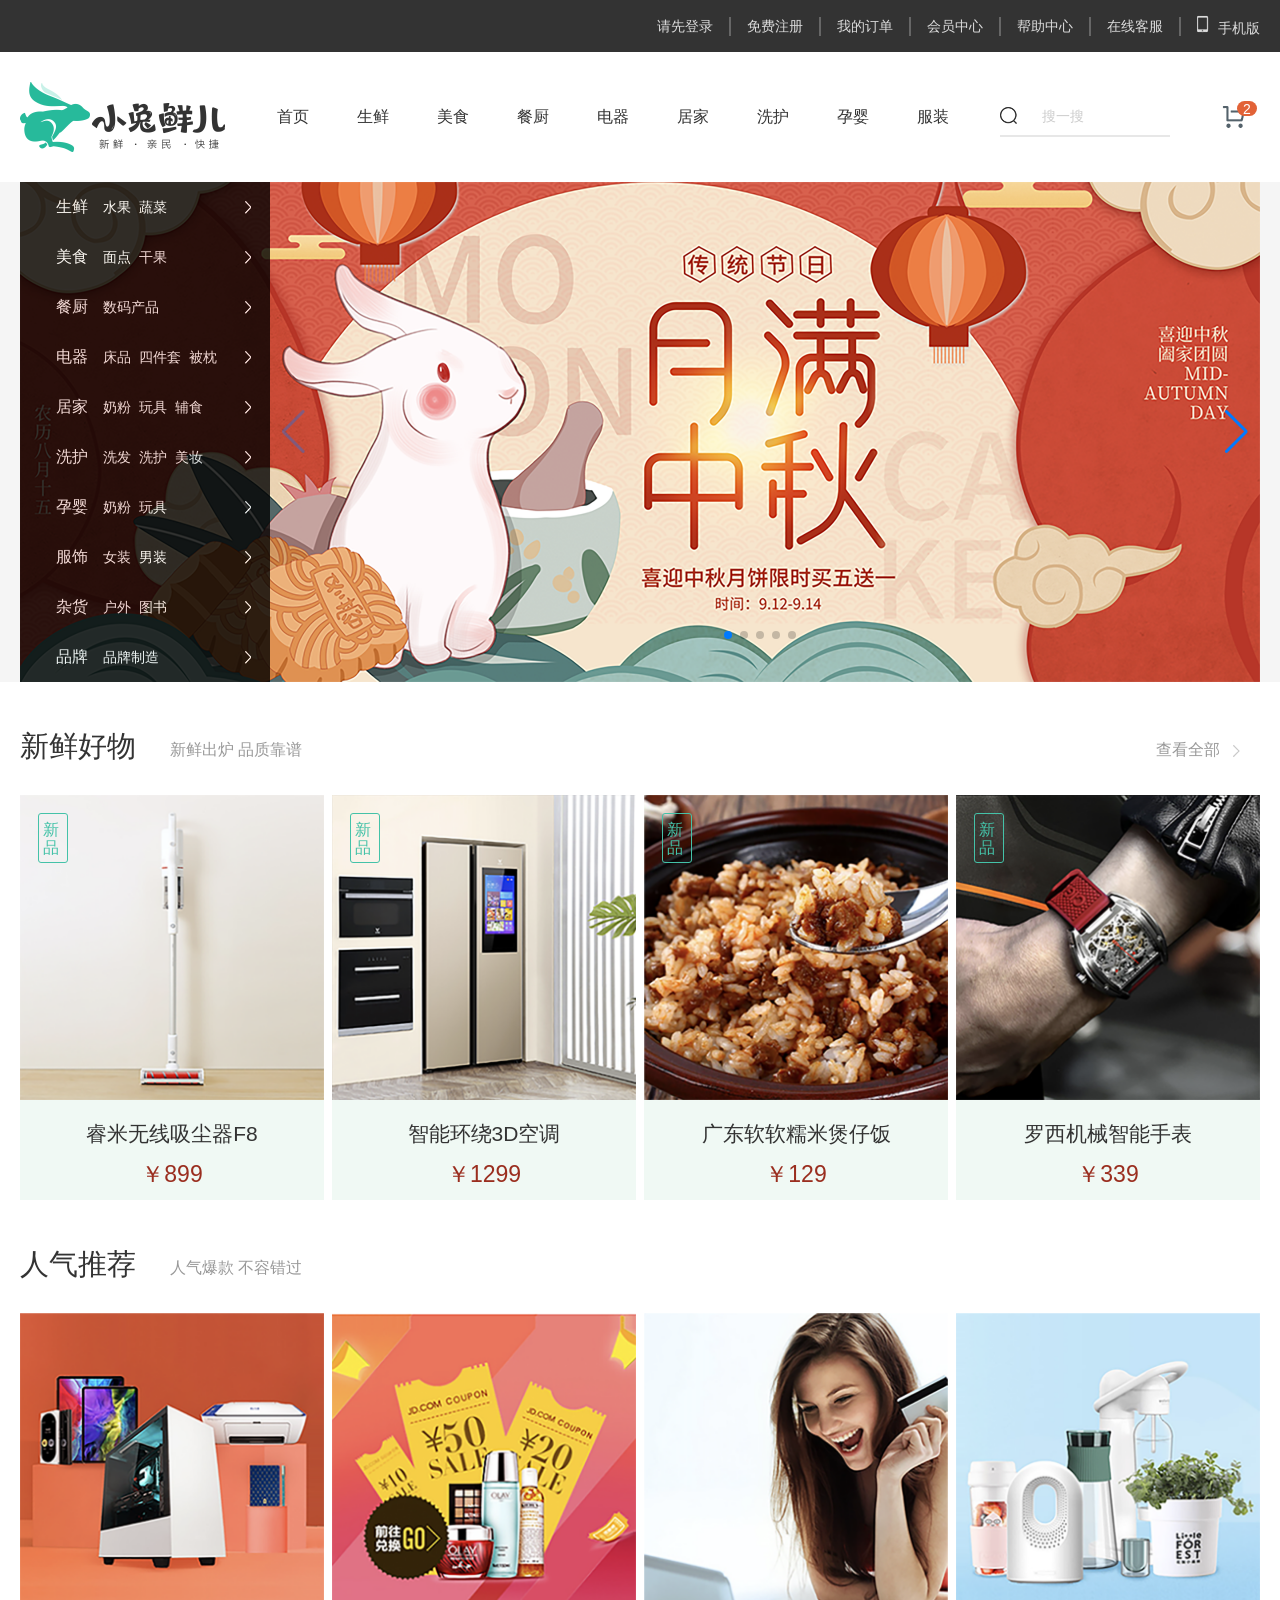
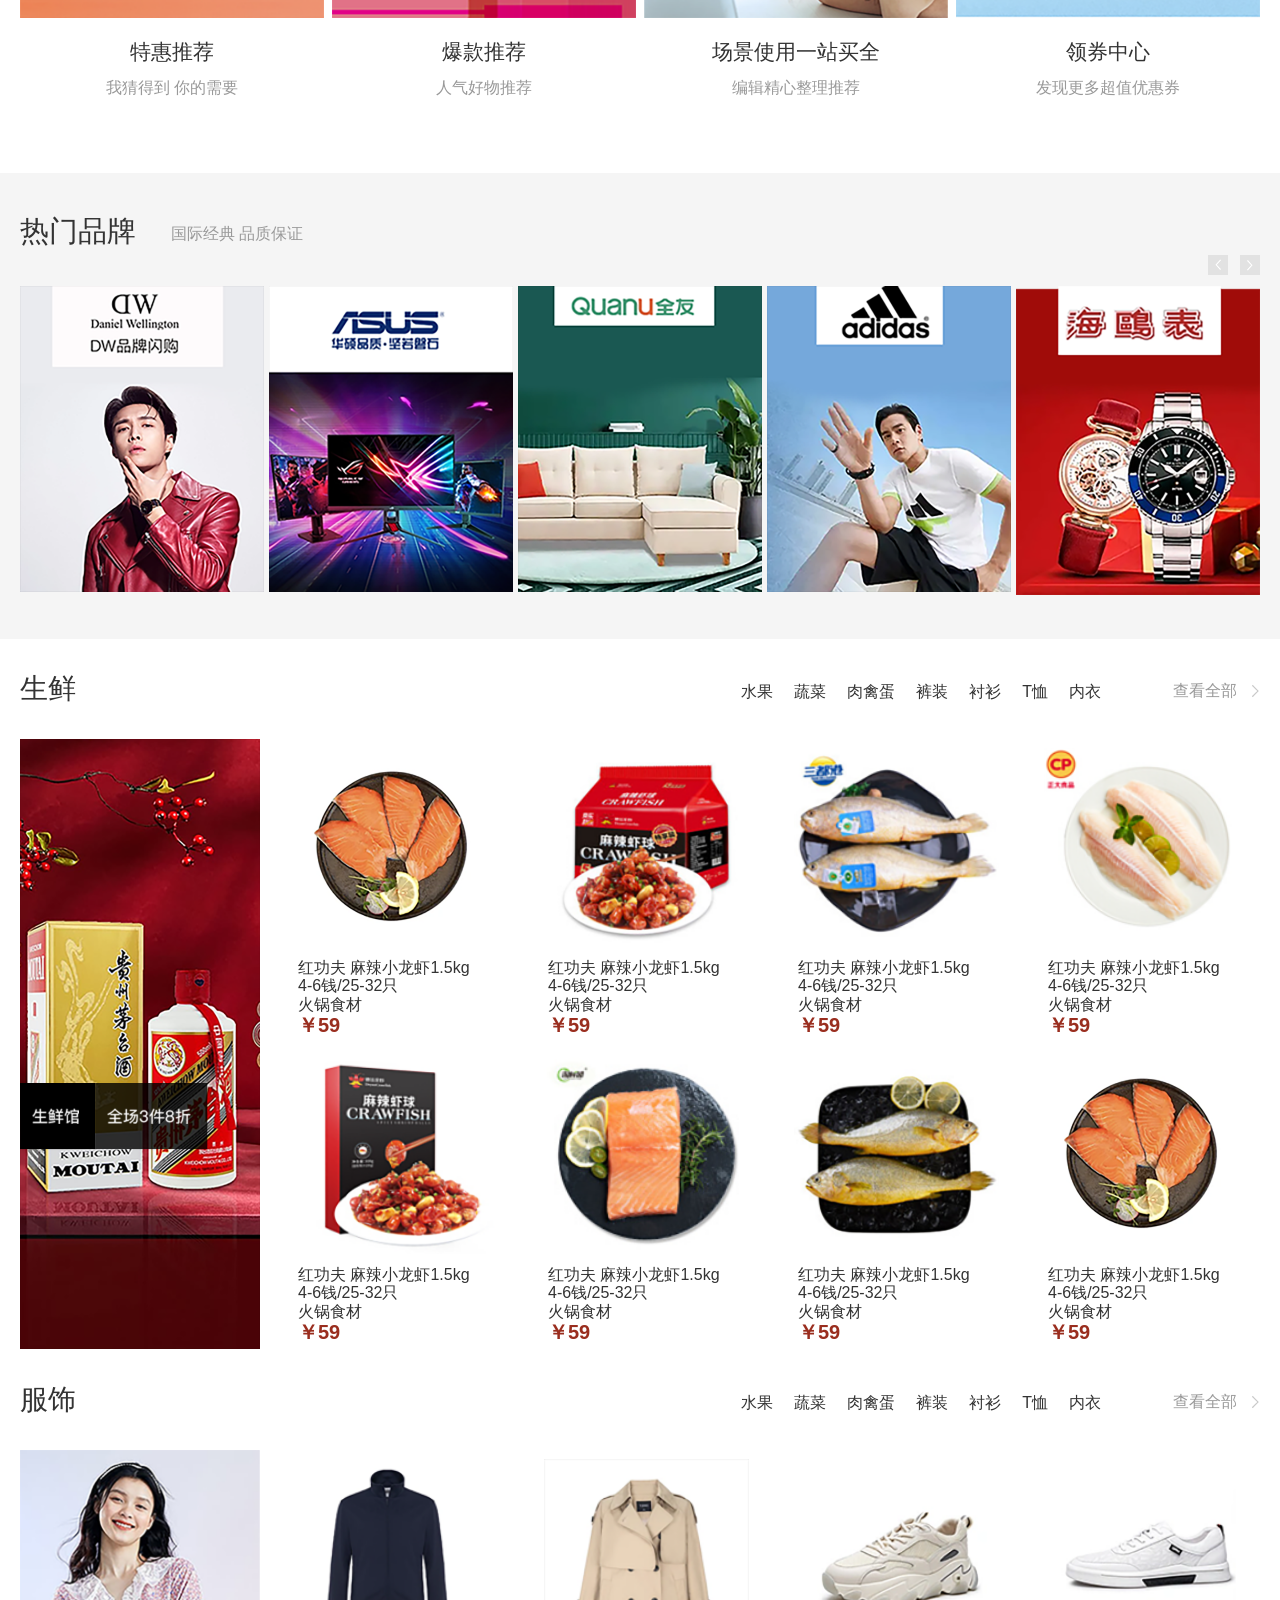
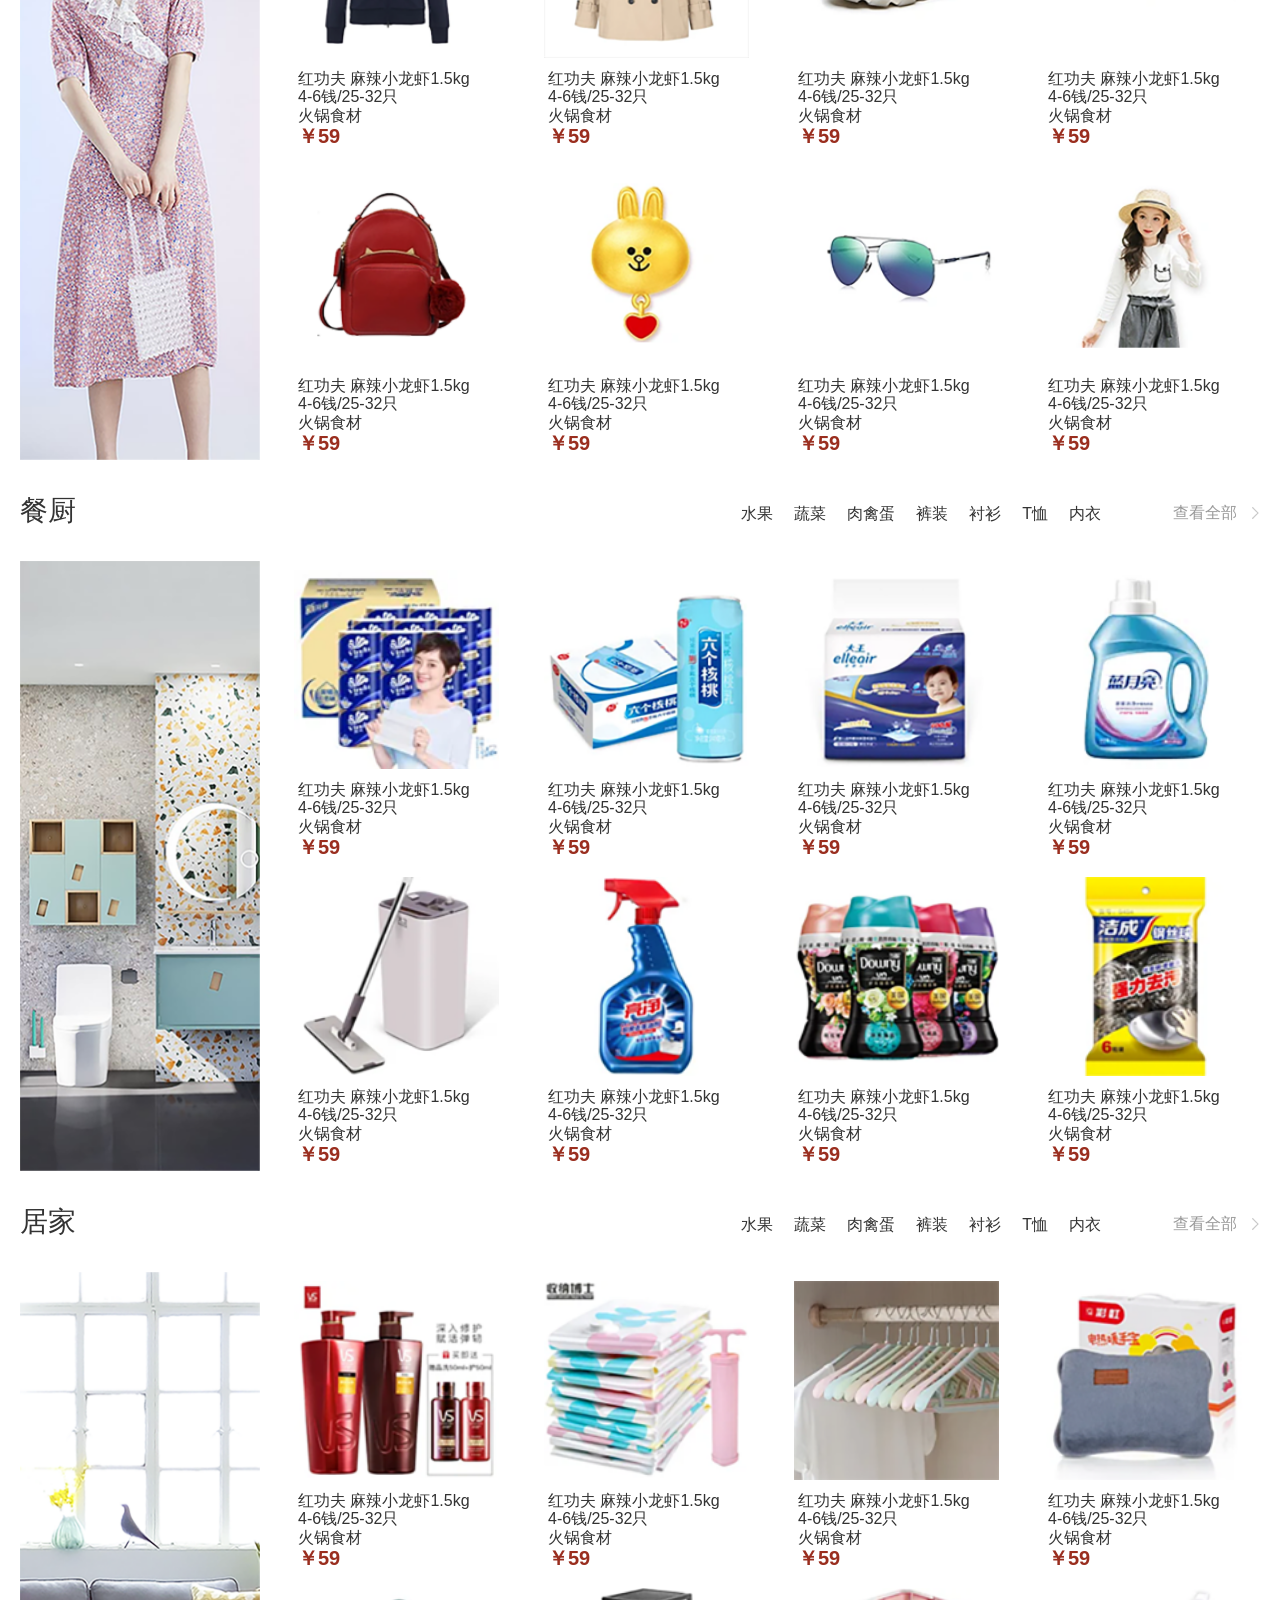
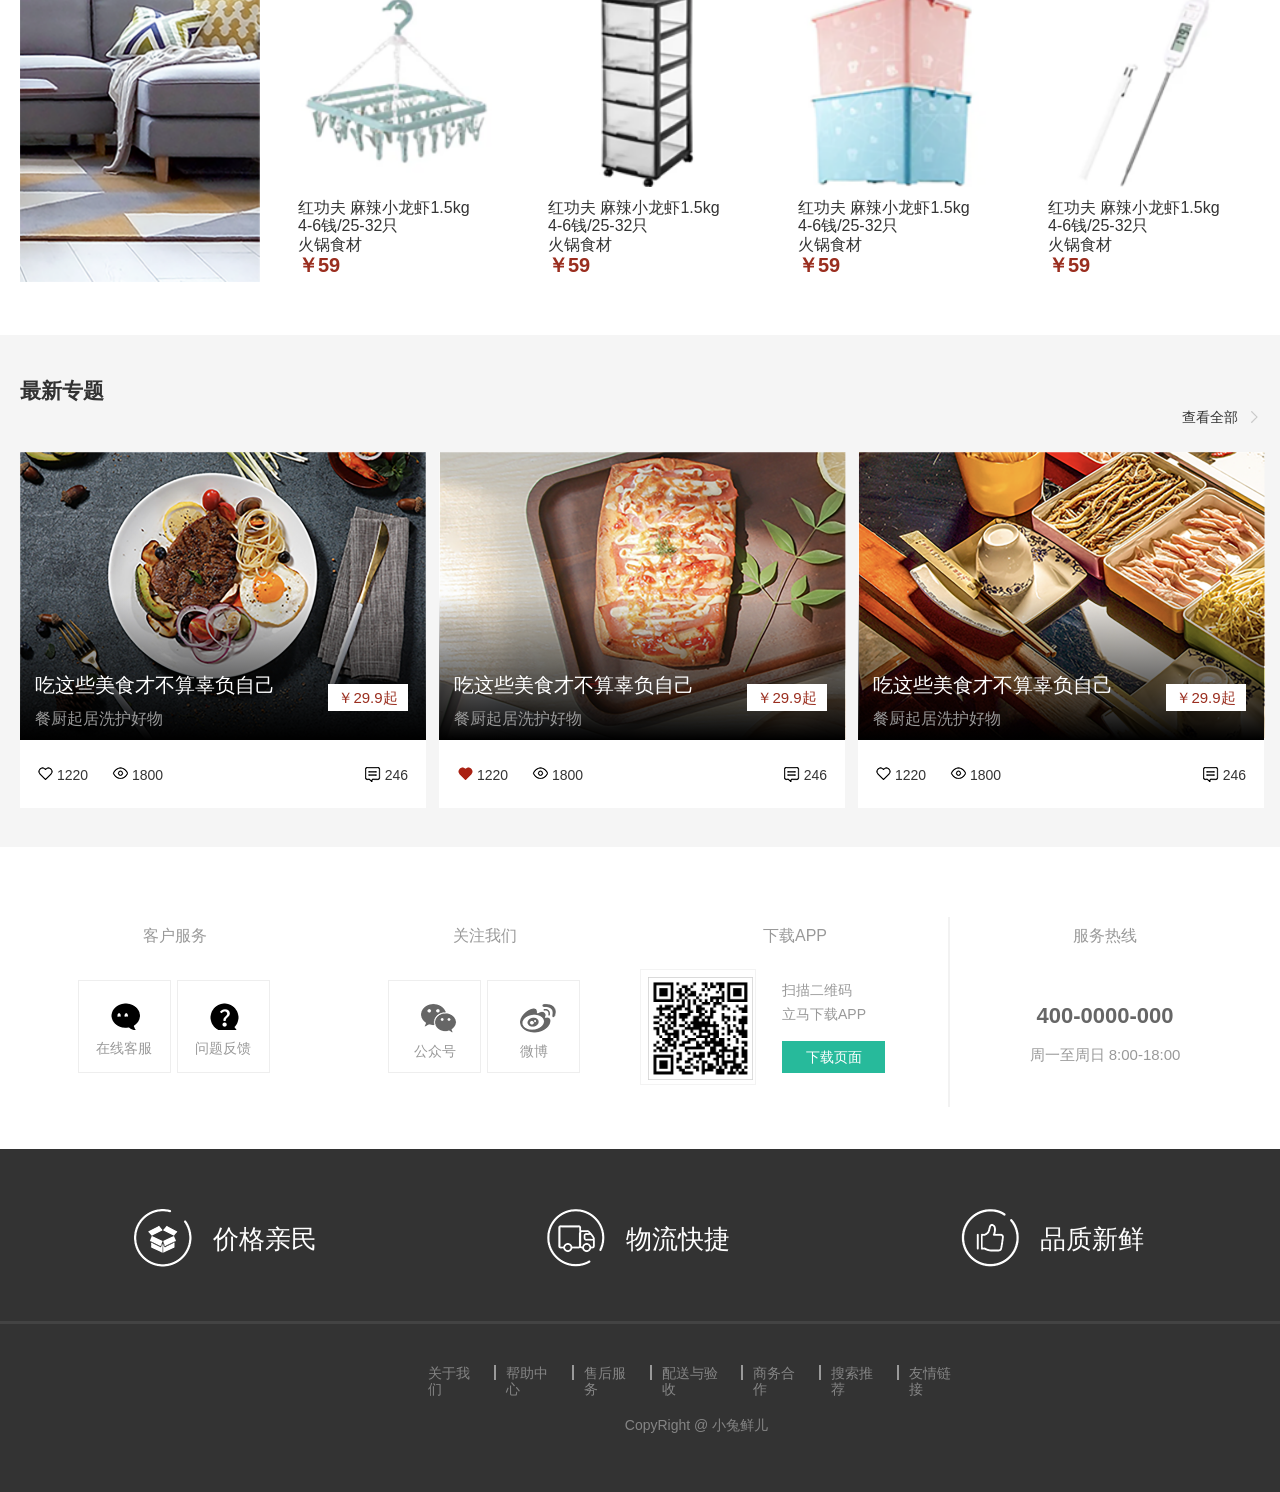
<file: index.html>
<!DOCTYPE html>
<html lang="zh-CN">
  <head>
    <meta charset="UTF-8" />
    <!-- pc端视口配置 -->
    <meta name="viewport" content="width=1200,  user-scalable=yes" />
    <meta http-equiv="X-UA-Compatible" content="lE=edge" />
    <title>小兔鲜儿</title>
    <!-- 样式引入顺序：normalize -> reset -> 自定义css -->
    <!-- 浏览器的统一初始化样式 -->
    <link rel="stylesheet" href="./css/normalize.css" />
    <!-- 移动端自定义初始化样式 -->
    <!-- <link rel="stylesheet" href="./css/reset.css" /> -->
    <!-- 默认清除的初始化样式 -->
    <link rel="stylesheet" href="./css/base.css" />
    <!-- 字体图标样式 -->
    <!-- <link rel="stylesheet" href="./assets/fonts/" /> -->
    <!-- 引入 favicon 图片 -->
    <link rel="icon" href="/favicon.ico" />
    <!-- swiper -->
    <script src="./js/swiper.min.js"></script>
    <link rel="stylesheet" href="./css/swiper.min.css" />
    <!-- 公共样式 -->
    <link rel="stylesheet" href="./css/common.css" />
    <!-- 首页样式 -->
    <link rel="stylesheet" href="./css/index.css" />
  </head>
  <body>
    <!-- 头部 -->
    <div class="head">
      <div class="pageHeader">
        <div class="w">
          <ul>
            <li><a href="#">请先登录</a></li>
            <li></li>
            <li><a href="#">免费注册</a></li>
            <li></li>
            <li><a href="grzx.html">我的订单</a></li>
            <li></li>
            <li><a href="#">会员中心</a></li>
            <li></li>
            <li><a href="#">帮助中心</a></li>
            <li></li>
            <li><a href="#">在线客服</a></li>
            <li></li>
            <li>
              <a href="#"> <span></span>&nbsp; 手机版 </a>
            </li>
          </ul>
        </div>
      </div>
      <div class="navigator w">
        <div class="logo">
          <h1>
            <a href="index.html" title="小兔鲜儿">小兔鲜儿</a>
          </h1>
        </div>
        <div class="nav">
          <ul>
            <li><a href="index.html">首页</a></li>
            <li><a href="#sx">生鲜</a></li>
            <li><a href="#">美食</a></li>
            <li><a href="#cc">餐厨</a></li>
            <li><a href="#">电器</a></li>
            <li><a href="#jj">居家</a></li>
            <li><a href="#">洗护</a></li>
            <li><a href="#">孕婴</a></li>
            <li><a href="#fs">服装</a></li>
          </ul>
        </div>
        <div class="search">
          <span></span>
          <input type="text" placeholder="搜一搜" />
        </div>
        <div class="cart">
          <span>2</span>
        </div>
      </div>
    </div>

    <!-- banner -->
    <div class="banner">
      <div class="w">
        <!-- swiper -->
        <div class="swiper mySwiper">
          <div class="swiper-wrapper">
            <div class="swiper-slide">
              <img src="./assets/images/banner.png" alt="" />
            </div>
            <div class="swiper-slide">
              <img src="./assets/images/banner.png" alt="" />
            </div>
            <div class="swiper-slide">
              <img src="./assets/images/banner.png" alt="" />
            </div>
            <div class="swiper-slide">
              <img src="./assets/images/banner.png" alt="" />
            </div>
            <div class="swiper-slide">
              <img src="./assets/images/banner.png" alt="" />
            </div>
          </div>
          <div class="swiper-button-next"></div>
          <div class="swiper-button-prev"></div>
          <div class="swiper-pagination"></div>
        </div>
        <!-- swiper -->

        <!-- 侧边栏 -->
        <div class="aside">
          <ul>
            <li>
              <a href="#sx">生鲜</a>
              <a href="#">水果</a>
              &nbsp;&nbsp;<a href="#">蔬菜</a>
              <span></span>
            </li>
            <li>
              <a href="#">美食</a>
              <a href="#">面点</a>
              &nbsp;&nbsp;<a href="#">干果</a>
              <span></span>
            </li>
            <li><a href="#cc">餐厨</a><a href="#">数码产品</a><span></span></li>
            <li>
              <a href="#">电器</a><a href="#">床品</a>&nbsp;&nbsp;<a href="#"
                >四件套</a
              >&nbsp;&nbsp;<a href="#">被枕</a>
              <span></span>
            </li>
            <li>
              <a href="#jj">居家</a><a href="#">奶粉</a>&nbsp;&nbsp;<a href="#"
                >玩具</a
              >&nbsp;&nbsp;<a href="#">辅食</a>
              <span></span>
            </li>
            <li>
              <a href="#">洗护</a><a href="#">洗发</a>&nbsp;&nbsp;<a href="#"
                >洗护</a
              >&nbsp;&nbsp;<a href="#">美妆</a>
              <span></span>
            </li>
            <li>
              <a href="#">孕婴</a><a href="#">奶粉</a>&nbsp;&nbsp;<a href="#"
                >玩具</a
              >
              <span></span>
            </li>
            <li>
              <a href="#fs">服饰</a><a href="#">女装</a>&nbsp;&nbsp;<a href="#"
                >男装</a
              >
              <span></span>
            </li>
            <li>
              <a href="#">杂货</a><a href="#">户外</a>&nbsp;&nbsp;<a href="#"
                >图书</a
              >
              <span></span>
            </li>
            <li><a href="#">品牌</a><a href="#">品牌制造</a><span></span></li>
          </ul>
        </div>
      </div>
    </div>

    <!-- 新鲜好物 -->
    <!-- 写成公共的 -->

    <div class="main">
      <div class="w">
        <div class="main-title">
          <h2>新鲜好物</h2>
          <h3>新鲜出炉 品质靠谱</h3>
          <div class="ckqb"><a href="#">查看全部</a><span></span></div>
        </div>
        <div class="main-list">
          <ul>
            <li>
              <a href="#">
                <div class="images">
                  <div class="xp">新<br />品</div>
                  <img src="./assets/upload/xxhw_1.png" alt="" />
                </div>
                <div class="text">
                  <h2>睿米无线吸尘器F8</h2>
                  <h3>￥899</h3>
                </div>
              </a>
            </li>
            <li>
              <a href="#">
                <div class="images">
                  <div class="xp">新<br />品</div>
                  <img src="./assets/upload/xxhw_2.png" alt="" />
                </div>
                <div class="text">
                  <h2>智能环绕3D空调</h2>
                  <h3>￥1299</h3>
                </div>
              </a>
            </li>
            <li>
              <a href="#">
                <div class="images">
                  <div class="xp">新<br />品</div>
                  <img src="./assets/upload/xxhw_3.png" alt="" />
                </div>
                <div class="text">
                  <h2>广东软软糯米煲仔饭</h2>
                  <h3>￥129</h3>
                </div>
              </a>
            </li>
            <li>
              <a href="#">
                <div class="images">
                  <div class="xp">新<br />品</div>
                  <img src="./assets/upload/xxhw_4.png" alt="" />
                </div>
                <div class="text">
                  <h2>罗西机械智能手表</h2>
                  <h3>￥339</h3>
                </div>
              </a>
            </li>
          </ul>
        </div>
      </div>
    </div>

    <div class="main">
      <div class="w">
        <div class="main-title">
          <h2>人气推荐</h2>
          <h3>人气爆款 不容错过</h3>
          <!-- <div class="ckqb"><a href="#">查看全部</a><span></span></div> -->
        </div>
        <div class="main-list">
          <ul>
            <li>
              <a href="#">
                <div class="images">
                  <img src="./assets/upload/rqtj_1.png" alt="" />
                </div>
                <div class="text">
                  <h2>特惠推荐</h2>
                  <h3>我猜得到 你的需要</h3>
                </div>
              </a>
            </li>
            <li>
              <a href="#">
                <div class="images">
                  <!-- <div class="xp">新<br />品</div> -->
                  <img src="./assets/upload/rqtj_2.png" alt="" />
                </div>
                <div class="text">
                  <h2>爆款推荐</h2>
                  <h3>人气好物推荐</h3>
                </div>
              </a>
            </li>
            <li>
              <a href="#">
                <div class="images">
                  <!-- <div class="xp">新<br />品</div> -->
                  <img src="./assets/upload/rqtj_3.png" alt="" />
                </div>
                <div class="text">
                  <h2>场景使用一站买全</h2>
                  <h3>编辑精心整理推荐</h3>
                </div>
              </a>
            </li>
            <li>
              <a href="#">
                <div class="images">
                  <!-- <div class="xp">新<br />品</div> -->
                  <img src="./assets/upload/rqtj_4.png" alt="" />
                </div>
                <div class="text">
                  <h2>领券中心</h2>
                  <h3>发现更多超值优惠券</h3>
                </div>
              </a>
            </li>
          </ul>
        </div>
      </div>
    </div>

    <!-- 热门品牌 -->
    <div class="rmpp">
      <div class="w">
        <div class="rmpp-title">
          <h2>热门品牌</h2>
          <h3>国际经典 品质保证</h3>
          <div class="jt">
            <div class="left"><span></span></div>
            <div class="right"><span></span></div>
          </div>
        </div>
        <div class="rmpp-list">
          <ul>
            <li>
              <a href="#"><img src="./assets/upload/rmpp_1.png" alt="" /></a>
            </li>
            <li>
              <a href="#"><img src="./assets/upload/rmpp_2.png" alt="" /></a>
            </li>
            <li>
              <a href="#"><img src="./assets/upload/rmpp_3.png" alt="" /></a>
            </li>
            <li>
              <a href="#"><img src="./assets/upload/rmpp_4.png" alt="" /></a>
            </li>
            <li>
              <a href="#"><img src="./assets/upload/rmpp_5.png" alt="" /></a>
            </li>
          </ul>
        </div>
      </div>
    </div>

    <!-- 生鲜 -->
    <!-- 公共部分 -->
    <div id="sx" class="LIST">
      <div class="w">
        <div class="title">
          <h2>生鲜</h2>
          <ul>
            <li><a href="#">水果</a></li>
            <li><a href="#">蔬菜</a></li>
            <li><a href="#">肉禽蛋</a></li>
            <li><a href="#">裤装</a></li>
            <li><a href="#">衬衫</a></li>
            <li><a href="#">T恤</a></li>
            <li><a href="#">内衣</a></li>
          </ul>
          <div class="ckqb"><a href="#">查看全部</a><span></span></div>
        </div>
        <div class="lists">
          <div class="im"><img src="./assets/upload/sx_1.png" alt="" /></div>
          <ul>
            <li>
              <a href="#">
                <div class="image">
                  <img src="./assets/upload/sx_2.png" alt="" />
                </div>
                <div class="txt">
                  <p>
                    红功夫 麻辣小龙虾1.5kg <br />
                    4-6钱/25-32只 <br />
                    火锅食材 <br />
                  </p>
                  <span>￥59</span>
                </div>
                <div class="lt">
                  <span>找相似</span>
                  <span>发现更多宝贝</span>
                </div>
              </a>
            </li>
            <li>
              <a href="#">
                <div class="image">
                  <img src="./assets/upload/sx_3.png" alt="" />
                </div>
                <div class="txt">
                  <p>
                    红功夫 麻辣小龙虾1.5kg <br />
                    4-6钱/25-32只 <br />
                    火锅食材 <br />
                  </p>
                  <span>￥59</span>
                </div>
                <div class="lt">
                  <span>找相似</span>
                  <span>发现更多宝贝</span>
                </div>
              </a>
            </li>
            <li>
              <a href="#">
                <div class="image">
                  <img src="./assets/upload/sx_4.png" alt="" />
                </div>
                <div class="txt">
                  <p>
                    红功夫 麻辣小龙虾1.5kg <br />
                    4-6钱/25-32只 <br />
                    火锅食材 <br />
                  </p>
                  <span>￥59</span>
                </div>
                <div class="lt">
                  <span>找相似</span>
                  <span>发现更多宝贝</span>
                </div>
              </a>
            </li>
            <li>
              <a href="#">
                <div class="image">
                  <img src="./assets/upload/sx_5.png" alt="" />
                </div>
                <div class="txt">
                  <p>
                    红功夫 麻辣小龙虾1.5kg <br />
                    4-6钱/25-32只 <br />
                    火锅食材 <br />
                  </p>
                  <span>￥59</span>
                </div>
                <div class="lt">
                  <span>找相似</span>
                  <span>发现更多宝贝</span>
                </div>
              </a>
            </li>
            <li>
              <a href="#">
                <div class="image">
                  <img src="./assets/upload/sx_6.png" alt="" />
                </div>
                <div class="txt">
                  <p>
                    红功夫 麻辣小龙虾1.5kg <br />
                    4-6钱/25-32只 <br />
                    火锅食材 <br />
                  </p>
                  <span>￥59</span>
                </div>
                <div class="lt">
                  <span>找相似</span>
                  <span>发现更多宝贝</span>
                </div>
              </a>
            </li>
            <li>
              <a href="#">
                <div class="image">
                  <img src="./assets/upload/sx_7.png" alt="" />
                </div>
                <div class="txt">
                  <p>
                    红功夫 麻辣小龙虾1.5kg <br />
                    4-6钱/25-32只 <br />
                    火锅食材 <br />
                  </p>
                  <span>￥59</span>
                </div>
                <div class="lt">
                  <span>找相似</span>
                  <span>发现更多宝贝</span>
                </div>
              </a>
            </li>
            <li>
              <a href="#">
                <div class="image">
                  <img src="./assets/upload/sx_8.png" alt="" />
                </div>
                <div class="txt">
                  <p>
                    红功夫 麻辣小龙虾1.5kg <br />
                    4-6钱/25-32只 <br />
                    火锅食材 <br />
                  </p>
                  <span>￥59</span>
                </div>
                <div class="lt">
                  <span>找相似</span>
                  <span>发现更多宝贝</span>
                </div>
              </a>
            </li>
            <li>
              <a href="#">
                <div class="image">
                  <img src="./assets/upload/sx_9.png" alt="" />
                </div>
                <div class="txt">
                  <p>
                    红功夫 麻辣小龙虾1.5kg <br />
                    4-6钱/25-32只 <br />
                    火锅食材 <br />
                  </p>
                  <span>￥59</span>
                </div>
                <div class="lt">
                  <span>找相似</span>
                  <span>发现更多宝贝</span>
                </div>
              </a>
            </li>
            <!-- <li><a href="#">9</a></li> -->
            <!-- <li><a href="#">10</a></li> -->
          </ul>
        </div>
      </div>
    </div>
    <!-- 服饰 -->
    <div id="fs" class="LIST">
      <div class="w">
        <div class="title">
          <h2>服饰</h2>
          <ul>
            <li><a href="#">水果</a></li>
            <li><a href="#">蔬菜</a></li>
            <li><a href="#">肉禽蛋</a></li>
            <li><a href="#">裤装</a></li>
            <li><a href="#">衬衫</a></li>
            <li><a href="#">T恤</a></li>
            <li><a href="#">内衣</a></li>
          </ul>
          <div class="ckqb"><a href="#">查看全部</a><span></span></div>
        </div>
        <div class="lists">
          <div class="im"><img src="./assets/upload/fs_1.png" alt="" /></div>
          <ul>
            <li>
              <a href="#">
                <div class="image">
                  <img src="./assets/upload/fs_2.png" alt="" />
                </div>
                <div class="txt">
                  <p>
                    红功夫 麻辣小龙虾1.5kg <br />
                    4-6钱/25-32只 <br />
                    火锅食材 <br />
                  </p>
                  <span>￥59</span>
                </div>
                <div class="lt">
                  <span>找相似</span>
                  <span>发现更多宝贝</span>
                </div>
              </a>
            </li>
            <li>
              <a href="#">
                <div class="image">
                  <img src="./assets/upload/fs_3.png" alt="" />
                </div>
                <div class="txt">
                  <p>
                    红功夫 麻辣小龙虾1.5kg <br />
                    4-6钱/25-32只 <br />
                    火锅食材 <br />
                  </p>
                  <span>￥59</span>
                </div>
                <div class="lt">
                  <span>找相似</span>
                  <span>发现更多宝贝</span>
                </div>
              </a>
            </li>
            <li>
              <a href="#">
                <div class="image">
                  <img src="./assets/upload/fs_4.png" alt="" />
                </div>
                <div class="txt">
                  <p>
                    红功夫 麻辣小龙虾1.5kg <br />
                    4-6钱/25-32只 <br />
                    火锅食材 <br />
                  </p>
                  <span>￥59</span>
                </div>
                <div class="lt">
                  <span>找相似</span>
                  <span>发现更多宝贝</span>
                </div>
              </a>
            </li>
            <li>
              <a href="#">
                <div class="image">
                  <img src="./assets/upload/fs_5.png" alt="" />
                </div>
                <div class="txt">
                  <p>
                    红功夫 麻辣小龙虾1.5kg <br />
                    4-6钱/25-32只 <br />
                    火锅食材 <br />
                  </p>
                  <span>￥59</span>
                </div>
                <div class="lt">
                  <span>找相似</span>
                  <span>发现更多宝贝</span>
                </div>
              </a>
            </li>
            <li>
              <a href="#">
                <div class="image">
                  <img src="./assets/upload/fs_6.png" alt="" />
                </div>
                <div class="txt">
                  <p>
                    红功夫 麻辣小龙虾1.5kg <br />
                    4-6钱/25-32只 <br />
                    火锅食材 <br />
                  </p>
                  <span>￥59</span>
                </div>
                <div class="lt">
                  <span>找相似</span>
                  <span>发现更多宝贝</span>
                </div>
              </a>
            </li>
            <li>
              <a href="#">
                <div class="image">
                  <img src="./assets/upload/fs_7.png" alt="" />
                </div>
                <div class="txt">
                  <p>
                    红功夫 麻辣小龙虾1.5kg <br />
                    4-6钱/25-32只 <br />
                    火锅食材 <br />
                  </p>
                  <span>￥59</span>
                </div>
                <div class="lt">
                  <span>找相似</span>
                  <span>发现更多宝贝</span>
                </div>
              </a>
            </li>
            <li>
              <a href="#">
                <div class="image">
                  <img src="./assets/upload/fs_8.png" alt="" />
                </div>
                <div class="txt">
                  <p>
                    红功夫 麻辣小龙虾1.5kg <br />
                    4-6钱/25-32只 <br />
                    火锅食材 <br />
                  </p>
                  <span>￥59</span>
                </div>
                <div class="lt">
                  <span>找相似</span>
                  <span>发现更多宝贝</span>
                </div>
              </a>
            </li>
            <li>
              <a href="#">
                <div class="image">
                  <img src="./assets/upload/fs_9.png" alt="" />
                </div>
                <div class="txt">
                  <p>
                    红功夫 麻辣小龙虾1.5kg <br />
                    4-6钱/25-32只 <br />
                    火锅食材 <br />
                  </p>
                  <span>￥59</span>
                </div>
                <div class="lt">
                  <span>找相似</span>
                  <span>发现更多宝贝</span>
                </div>
              </a>
            </li>
            <!-- <li><a href="#">9</a></li> -->
            <!-- <li><a href="#">10</a></li> -->
          </ul>
        </div>
      </div>
    </div>
    <!-- 餐厨 -->
    <div id="cc" class="LIST">
      <div class="w">
        <div class="title">
          <h2>餐厨</h2>
          <ul>
            <li><a href="#">水果</a></li>
            <li><a href="#">蔬菜</a></li>
            <li><a href="#">肉禽蛋</a></li>
            <li><a href="#">裤装</a></li>
            <li><a href="#">衬衫</a></li>
            <li><a href="#">T恤</a></li>
            <li><a href="#">内衣</a></li>
          </ul>
          <div class="ckqb"><a href="#">查看全部</a><span></span></div>
        </div>
        <div class="lists">
          <div class="im"><img src="./assets/upload/cc_1.png" alt="" /></div>
          <ul>
            <li>
              <a href="#">
                <div class="image">
                  <img src="./assets/upload/cc_2.png" alt="" />
                </div>
                <div class="txt">
                  <p>
                    红功夫 麻辣小龙虾1.5kg <br />
                    4-6钱/25-32只 <br />
                    火锅食材 <br />
                  </p>
                  <span>￥59</span>
                </div>
                <div class="lt">
                  <span>找相似</span>
                  <span>发现更多宝贝</span>
                </div>
              </a>
            </li>
            <li>
              <a href="#">
                <div class="image">
                  <img src="./assets/upload/cc_3.png" alt="" />
                </div>
                <div class="txt">
                  <p>
                    红功夫 麻辣小龙虾1.5kg <br />
                    4-6钱/25-32只 <br />
                    火锅食材 <br />
                  </p>
                  <span>￥59</span>
                </div>
                <div class="lt">
                  <span>找相似</span>
                  <span>发现更多宝贝</span>
                </div>
              </a>
            </li>
            <li>
              <a href="#">
                <div class="image">
                  <img src="./assets/upload/cc_4.png" alt="" />
                </div>
                <div class="txt">
                  <p>
                    红功夫 麻辣小龙虾1.5kg <br />
                    4-6钱/25-32只 <br />
                    火锅食材 <br />
                  </p>
                  <span>￥59</span>
                </div>
                <div class="lt">
                  <span>找相似</span>
                  <span>发现更多宝贝</span>
                </div>
              </a>
            </li>
            <li>
              <a href="#">
                <div class="image">
                  <img src="./assets/upload/cc_5.png" alt="" />
                </div>
                <div class="txt">
                  <p>
                    红功夫 麻辣小龙虾1.5kg <br />
                    4-6钱/25-32只 <br />
                    火锅食材 <br />
                  </p>
                  <span>￥59</span>
                </div>
                <div class="lt">
                  <span>找相似</span>
                  <span>发现更多宝贝</span>
                </div>
              </a>
            </li>
            <li>
              <a href="#">
                <div class="image">
                  <img src="./assets/upload/cc_6.png" alt="" />
                </div>
                <div class="txt">
                  <p>
                    红功夫 麻辣小龙虾1.5kg <br />
                    4-6钱/25-32只 <br />
                    火锅食材 <br />
                  </p>
                  <span>￥59</span>
                </div>
                <div class="lt">
                  <span>找相似</span>
                  <span>发现更多宝贝</span>
                </div>
              </a>
            </li>
            <li>
              <a href="#">
                <div class="image">
                  <img src="./assets/upload/cc_7.png" alt="" />
                </div>
                <div class="txt">
                  <p>
                    红功夫 麻辣小龙虾1.5kg <br />
                    4-6钱/25-32只 <br />
                    火锅食材 <br />
                  </p>
                  <span>￥59</span>
                </div>
                <div class="lt">
                  <span>找相似</span>
                  <span>发现更多宝贝</span>
                </div>
              </a>
            </li>
            <li>
              <a href="#">
                <div class="image">
                  <img src="./assets/upload/cc_8.png" alt="" />
                </div>
                <div class="txt">
                  <p>
                    红功夫 麻辣小龙虾1.5kg <br />
                    4-6钱/25-32只 <br />
                    火锅食材 <br />
                  </p>
                  <span>￥59</span>
                </div>
                <div class="lt">
                  <span>找相似</span>
                  <span>发现更多宝贝</span>
                </div>
              </a>
            </li>
            <li>
              <a href="#">
                <div class="image">
                  <img src="./assets/upload/cc_9.png" alt="" />
                </div>
                <div class="txt">
                  <p>
                    红功夫 麻辣小龙虾1.5kg <br />
                    4-6钱/25-32只 <br />
                    火锅食材 <br />
                  </p>
                  <span>￥59</span>
                </div>
                <div class="lt">
                  <span>找相似</span>
                  <span>发现更多宝贝</span>
                </div>
              </a>
            </li>
            <!-- <li><a href="#">9</a></li> -->
            <!-- <li><a href="#">10</a></li> -->
          </ul>
        </div>
      </div>
    </div>
    <!-- 居家 -->
    <div id="jj" class="LIST">
      <div class="w">
        <div class="title">
          <h2>居家</h2>
          <ul>
            <li><a href="#">水果</a></li>
            <li><a href="#">蔬菜</a></li>
            <li><a href="#">肉禽蛋</a></li>
            <li><a href="#">裤装</a></li>
            <li><a href="#">衬衫</a></li>
            <li><a href="#">T恤</a></li>
            <li><a href="#">内衣</a></li>
          </ul>
          <div class="ckqb"><a href="#">查看全部</a><span></span></div>
        </div>
        <div class="lists">
          <div class="im"><img src="./assets/upload/jj_1.png" alt="" /></div>
          <ul>
            <li>
              <a href="#">
                <div class="image">
                  <img src="./assets/upload/jj_2.png" alt="" />
                </div>
                <div class="txt">
                  <p>
                    红功夫 麻辣小龙虾1.5kg <br />
                    4-6钱/25-32只 <br />
                    火锅食材 <br />
                  </p>
                  <span>￥59</span>
                </div>
                <div class="lt">
                  <span>找相似</span>
                  <span>发现更多宝贝</span>
                </div>
              </a>
            </li>
            <li>
              <a href="#">
                <div class="image">
                  <img src="./assets/upload/jj_3.png" alt="" />
                </div>
                <div class="txt">
                  <p>
                    红功夫 麻辣小龙虾1.5kg <br />
                    4-6钱/25-32只 <br />
                    火锅食材 <br />
                  </p>
                  <span>￥59</span>
                </div>
                <div class="lt">
                  <span>找相似</span>
                  <span>发现更多宝贝</span>
                </div>
              </a>
            </li>
            <li>
              <a href="#">
                <div class="image">
                  <img src="./assets/upload/jj_4.png" alt="" />
                </div>
                <div class="txt">
                  <p>
                    红功夫 麻辣小龙虾1.5kg <br />
                    4-6钱/25-32只 <br />
                    火锅食材 <br />
                  </p>
                  <span>￥59</span>
                </div>
                <div class="lt">
                  <span>找相似</span>
                  <span>发现更多宝贝</span>
                </div>
              </a>
            </li>
            <li>
              <a href="#">
                <div class="image">
                  <img src="./assets/upload/jj_5.png" alt="" />
                </div>
                <div class="txt">
                  <p>
                    红功夫 麻辣小龙虾1.5kg <br />
                    4-6钱/25-32只 <br />
                    火锅食材 <br />
                  </p>
                  <span>￥59</span>
                </div>
                <div class="lt">
                  <span>找相似</span>
                  <span>发现更多宝贝</span>
                </div>
              </a>
            </li>
            <li>
              <a href="#">
                <div class="image">
                  <img src="./assets/upload/jj_6.png" alt="" />
                </div>
                <div class="txt">
                  <p>
                    红功夫 麻辣小龙虾1.5kg <br />
                    4-6钱/25-32只 <br />
                    火锅食材 <br />
                  </p>
                  <span>￥59</span>
                </div>
                <div class="lt">
                  <span>找相似</span>
                  <span>发现更多宝贝</span>
                </div>
              </a>
            </li>
            <li>
              <a href="#">
                <div class="image">
                  <img src="./assets/upload/jj_7.png" alt="" />
                </div>
                <div class="txt">
                  <p>
                    红功夫 麻辣小龙虾1.5kg <br />
                    4-6钱/25-32只 <br />
                    火锅食材 <br />
                  </p>
                  <span>￥59</span>
                </div>
                <div class="lt">
                  <span>找相似</span>
                  <span>发现更多宝贝</span>
                </div>
              </a>
            </li>
            <li>
              <a href="#">
                <div class="image">
                  <img src="./assets/upload/jj_8.png" alt="" />
                </div>
                <div class="txt">
                  <p>
                    红功夫 麻辣小龙虾1.5kg <br />
                    4-6钱/25-32只 <br />
                    火锅食材 <br />
                  </p>
                  <span>￥59</span>
                </div>
                <div class="lt">
                  <span>找相似</span>
                  <span>发现更多宝贝</span>
                </div>
              </a>
            </li>
            <li>
              <a href="#">
                <div class="image">
                  <img src="./assets/upload/jj_9.png" alt="" />
                </div>
                <div class="txt">
                  <p>
                    红功夫 麻辣小龙虾1.5kg <br />
                    4-6钱/25-32只 <br />
                    火锅食材 <br />
                  </p>
                  <span>￥59</span>
                </div>
                <div class="lt">
                  <span>找相似</span>
                  <span>发现更多宝贝</span>
                </div>
              </a>
            </li>
            <!-- <li><a href="#">9</a></li> -->
            <!-- <li><a href="#">10</a></li> -->
          </ul>
        </div>
      </div>
    </div>
    <!-- 最新专题 -->
    <div class="zxzt">
      <div class="w">
        <div class="title">
          <h2>最新专题</h2>
          <div class="ckqb"><a href="#">查看全部</a><span></span></div>
        </div>
        <div class="list">
          <ul>
            <li>
              <a href="#">
                <div class="im">
                  <img src="./assets/upload/zxzt_1.png" alt="" />
                  <div class="jb">
                    <h2>吃这些美食才不算辜负自己</h2>
                    <h3>餐厨起居洗护好物</h3>
                    <button>￥29.9起</button>
                  </div>
                </div>
                <div class="txt">
                  <p><span></span>&nbsp;1220</p>
                  <p><span></span>&nbsp;1800</p>
                  <p><span></span>&nbsp;246</p>
                </div>
              </a>
            </li>
            <li>
              <a href="#">
                <div class="im">
                  <img src="./assets/upload/zxzt_2.png" alt="" />
                  <div class="jb">
                    <h2>吃这些美食才不算辜负自己</h2>
                    <h3>餐厨起居洗护好物</h3>
                    <button>￥29.9起</button>
                  </div>
                </div>
                <div class="txt">
                  <p><span></span>&nbsp;1220</p>
                  <p><span></span>&nbsp;1800</p>
                  <p><span></span>&nbsp;246</p>
                </div>
              </a>
            </li>
            <li>
              <a href="#">
                <div class="im">
                  <img src="./assets/upload/zxzt_3.png" alt="" />
                  <div class="jb">
                    <h2>吃这些美食才不算辜负自己</h2>
                    <h3>餐厨起居洗护好物</h3>
                    <button>￥29.9起</button>
                  </div>
                </div>
                <div class="txt">
                  <p><span></span>&nbsp;1220</p>
                  <p><span></span>&nbsp;1800</p>
                  <p><span></span>&nbsp;246</p>
                </div>
              </a>
            </li>
          </ul>
        </div>
      </div>
    </div>
    <!-- 底部 -->
    <div class="foot">
      <div class="foot-top w">
        <div class="div1">
          <h4>客户服务</h4>
          <div class="div-list">
            <div class="left">
              <div class="tp"></div>
              <p>在线客服</p>
            </div>
            <div class="right">
              <div class="tp"></div>
              <p>问题反馈</p>
            </div>
          </div>
        </div>
        <div class="div2">
          <h4>关注我们</h4>
          <div class="div-list">
            <div class="left">
              <div class="tp"></div>
              <p>公众号</p>
            </div>
            <div class="right">
              <div class="tp"></div>
              <p>微博</p>
            </div>
          </div>
        </div>
        <div class="div3">
          <h4>下载APP</h4>
          <div class="div-list">
            <div class="left"><img src="./assets/images/app.png" alt="" /></div>
            <div class="right">
              <h2>扫描二维码</h2>
              <h3>立马下载APP</h3>
              <button>下载页面</button>
            </div>
          </div>
          <div class="sss"></div>
        </div>
        <div class="div4">
          <h4>服务热线</h4>
          <h2>400-0000-000</h2>
          <h3>周一至周日 8:00-18:00</h3>
        </div>
      </div>
      <div class="foot-bottom">
        <div class="foot-bottom1 w">
          <div>
            <span></span>
            <p>价格亲民</p>
          </div>
          <div>
            <span></span>
            <p>物流快捷</p>
          </div>
          <div>
            <span></span>
            <p>品质新鲜</p>
          </div>
        </div>
        <div class="foot-bottom2 e">
          <ul>
            <li><a href="#">关于我们</a></li>
            <li><a href="#"></a></li>
            <li><a href="#">帮助中心</a></li>
            <li><a href="#"></a></li>
            <li><a href="#">售后服务</a></li>
            <li><a href="#"></a></li>
            <li><a href="#">配送与验收</a></li>
            <li><a href="#"></a></li>
            <li><a href="#">商务合作</a></li>
            <li><a href="#"></a></li>
            <li><a href="#">搜索推荐</a></li>
            <li><a href="#"></a></li>
            <li><a href="#">友情链接</a></li>
          </ul>
          <p>CopyRight @ 小兔鲜儿</p>
        </div>
      </div>
    </div>

    <script>
      var swiper = new Swiper(".mySwiper", {
        navigation: {
          nextEl: ".swiper-button-next",
          prevEl: ".swiper-button-prev",
        },
        pagination: {
          el: ".swiper-pagination",
        },
      });
    </script>
  </body>
</html>
</file>
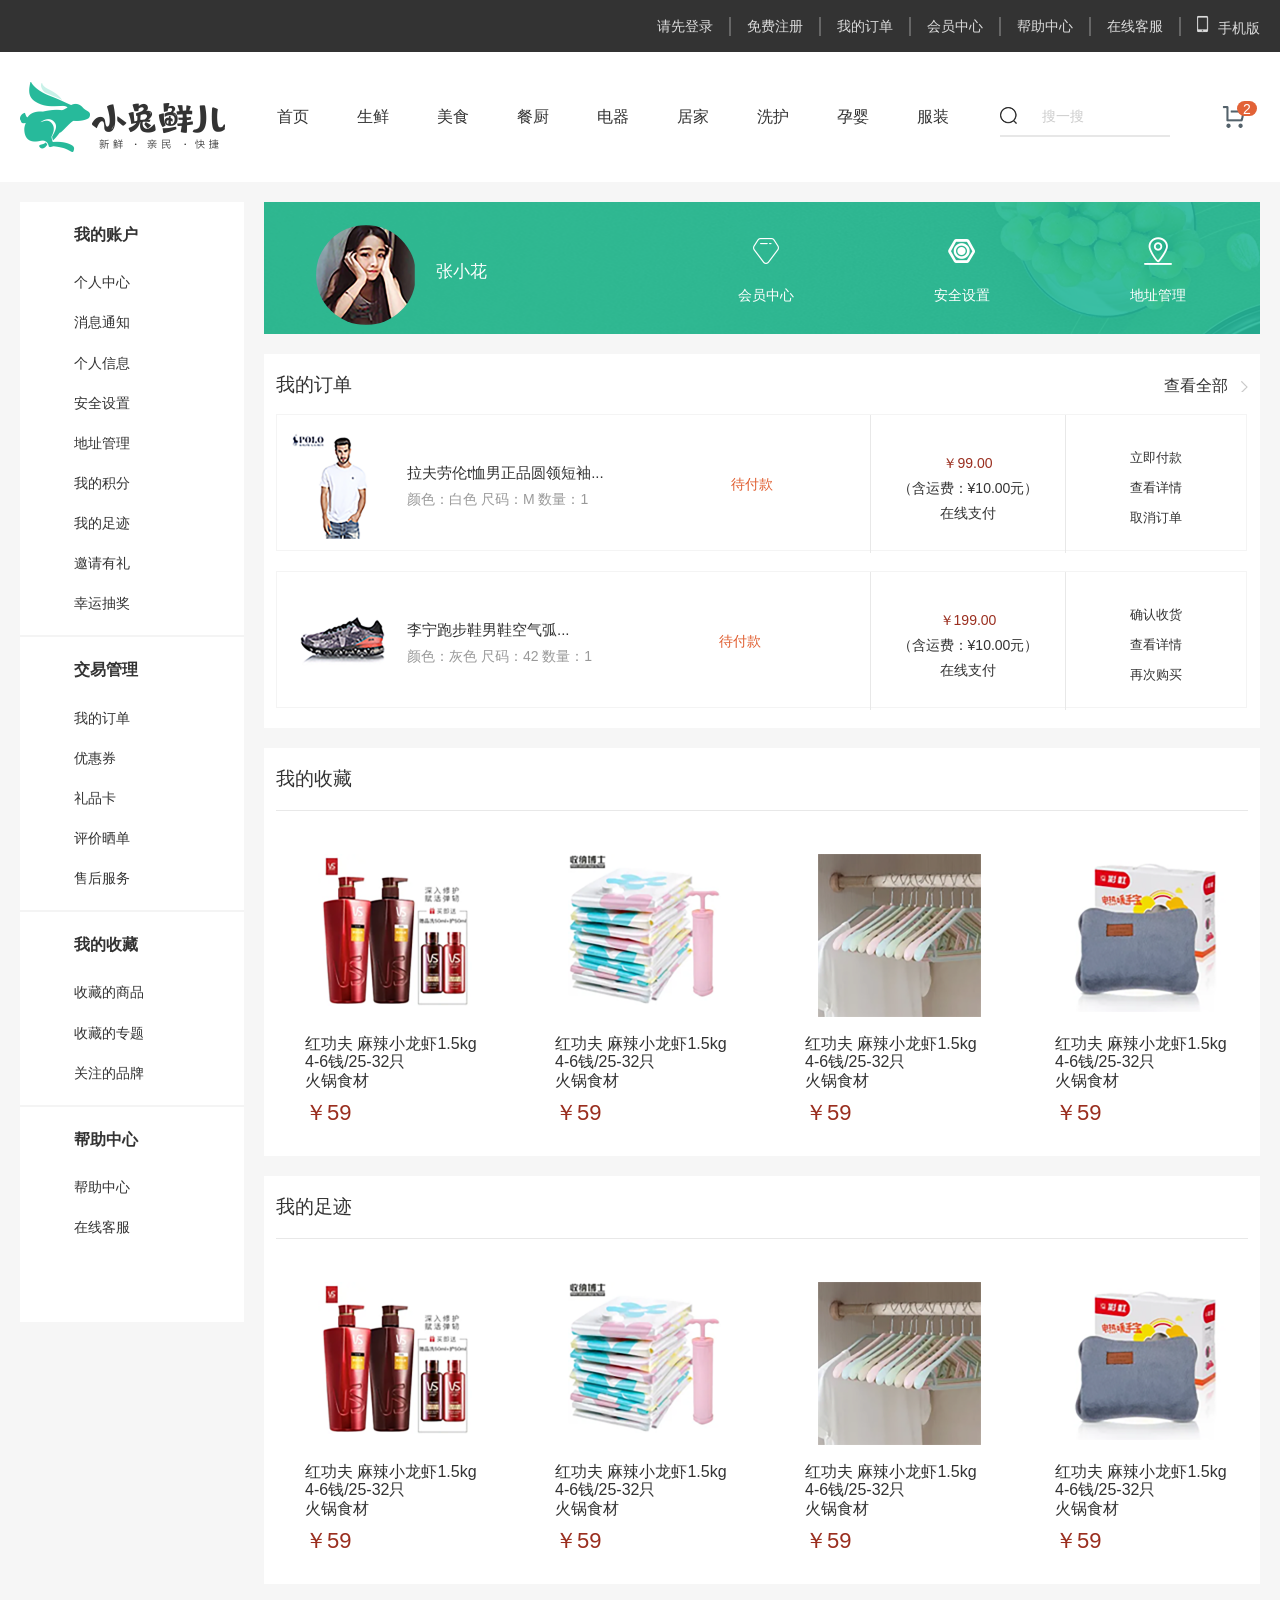
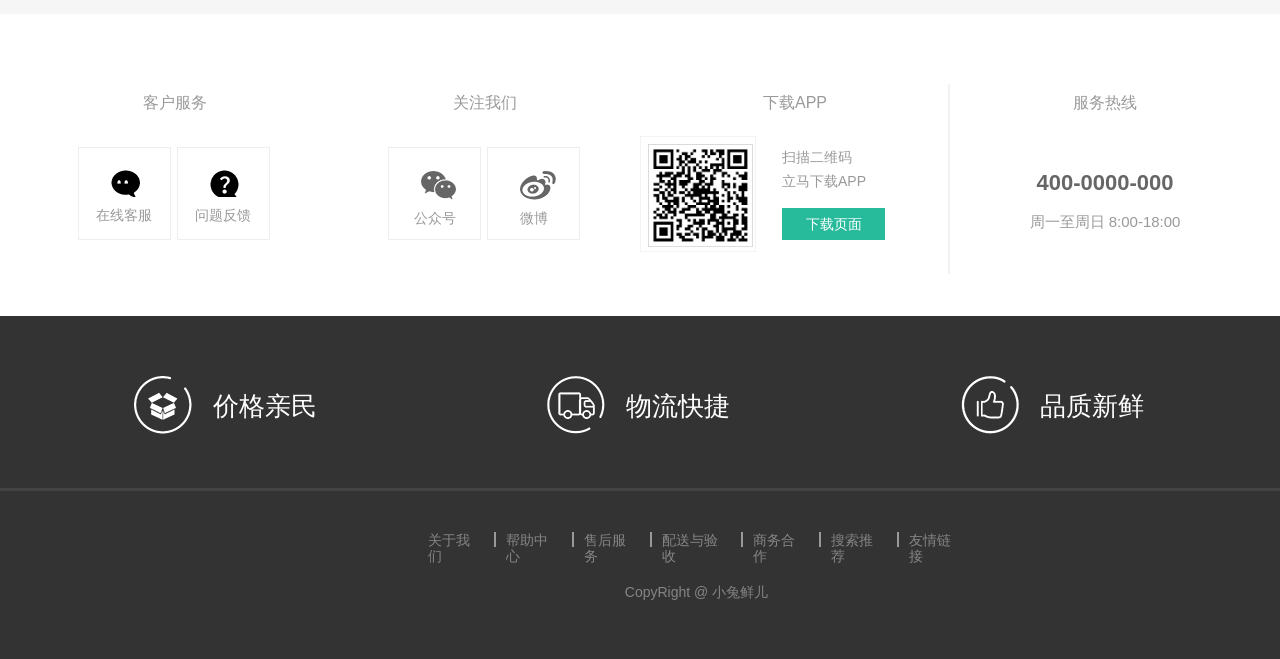
<file: grzx.html>
<!DOCTYPE html>
<html lang="en">
  <head>
    <meta charset="UTF-8" />
    <meta name="viewport" content="width=device-width, initial-scale=1.0" />
    <title>个人中心</title>
    <!-- 样式引入顺序：normalize -> reset -> 自定义css -->
    <!-- 浏览器的统一初始化样式 -->
    <link rel="stylesheet" href="./css/normalize.css" />
    <!-- 移动端自定义初始化样式 -->
    <!-- <link rel="stylesheet" href="./css/reset.css" /> -->
    <!-- 默认清除的初始化样式 -->
    <link rel="stylesheet" href="./css/base.css" />
    <!-- 字体图标样式 -->
    <link rel="stylesheet" href="./assets/fonts/iconfont.css" />
    <!-- 引入 favicon 图片 -->
    <link rel="icon" href="/favicon.ico" />
    <!-- swiper -->
    <!-- <script src="./js/swiper.min.js"></script>
    <link rel="stylesheet" href="./css/swiper.min.css" /> -->
    <!-- 公共样式 -->
    <link rel="stylesheet" href="./css/common.css" />
    <!-- 首页样式 -->
    <link rel="stylesheet" href="./css/grzx.css" />
  </head>
  <body>
    <!-- 头部 -->
    <div class="head">
      <div class="pageHeader">
        <div class="w">
          <ul>
            <li><a href="#">请先登录</a></li>
            <li></li>
            <li><a href="#">免费注册</a></li>
            <li></li>
            <li><a href="#">我的订单</a></li>
            <li></li>
            <li><a href="#">会员中心</a></li>
            <li></li>
            <li><a href="#">帮助中心</a></li>
            <li></li>
            <li><a href="#">在线客服</a></li>
            <li></li>
            <li>
              <a href="#"> <span></span>&nbsp; 手机版 </a>
            </li>
          </ul>
        </div>
      </div>
      <div class="navigator w">
        <div class="logo">
          <h1>
            <a href="index.html" title="小兔鲜儿">小兔鲜儿</a>
          </h1>
        </div>
        <div class="nav">
          <ul>
            <li><a href="index.html">首页</a></li>
            <li><a href="#sx">生鲜</a></li>
            <li><a href="#">美食</a></li>
            <li><a href="#cc">餐厨</a></li>
            <li><a href="#">电器</a></li>
            <li><a href="#jj">居家</a></li>
            <li><a href="#">洗护</a></li>
            <li><a href="#">孕婴</a></li>
            <li><a href="#fs">服装</a></li>
          </ul>
        </div>
        <div class="search">
          <span></span>
          <input type="text" placeholder="搜一搜" />
        </div>
        <div class="cart">
          <span>2</span>
        </div>
      </div>
    </div>

    <!--  -->
    <div class="main">
      <div class="w">
        <div class="left">
          <h2>我的账户</h2>
          <ul>
            <li><a href="#">个人中心</a></li>
            <li><a href="#">消息通知</a></li>
            <li><a href="#">个人信息</a></li>
            <li><a href="#">安全设置</a></li>
            <li><a href="#">地址管理</a></li>
            <li><a href="#">我的积分</a></li>
            <li><a href="#">我的足迹</a></li>
            <li><a href="#">邀请有礼</a></li>
            <li><a href="#">幸运抽奖</a></li>
          </ul>
          <h2>交易管理</h2>
          <ul>
            <li><a href="#">我的订单</a></li>
            <li><a href="#">优惠券</a></li>
            <li><a href="#">礼品卡</a></li>
            <li><a href="#">评价晒单</a></li>
            <li><a href="#">售后服务</a></li>
          </ul>
          <h2>我的收藏</h2>
          <ul>
            <li><a href="#">收藏的商品</a></li>
            <li><a href="#">收藏的专题</a></li>
            <li><a href="#">关注的品牌</a></li>
          </ul>
          <h2>帮助中心</h2>
          <ul class="zh">
            <li><a href="#">帮助中心</a></li>
            <li><a href="#">在线客服</a></li>
          </ul>
        </div>
        <div class="right">
          <div class="user">
            <div class="user-img">
              <span></span>
              <p>张小花</p>
            </div>
            <ul class="lis">
              <li>
                <a href="#">
                  <span class="iconfont icon-huiyuan"></span>
                  <span>会员中心</span>
                </a>
              </li>
              <li>
                <a href="#">
                  <span class="iconfont icon-Grey"></span>
                  <span>安全设置</span>
                </a>
              </li>
              <li>
                <a href="#">
                  <span class="iconfont icon-dizhi"></span>
                  <span>地址管理</span>
                </a>
              </li>
            </ul>
          </div>
          <div class="dd">
            <div class="title">
              <h2>我的订单</h2>
              <div class="ckqb"><a href="#">查看全部</a><span></span></div>
            </div>
            <div class="list">
              <div class="lists">
                <ul>
                  <li>
                    <a href="#"
                      ><img src="./assets/upload/dd_1.png" alt=""
                    /></a>
                  </li>
                  <li>
                    <a href="#">
                      <p>
                        <span>拉夫劳伦t恤男正品圆领短袖...</span>
                        <span>颜色：白色 尺码：M 数量：1</span>
                      </p>
                      <p>待付款</p>
                    </a>
                  </li>
                  <li>
                    <a href="#">
                      <span>￥99.00</span>
                      <span>（含运费：¥10.00元）</span>
                      <span>在线支付</span>
                    </a>
                  </li>
                  <li>
                    <a href="#">
                      <span>立即付款</span>
                      <span>查看详情</span>
                      <span>取消订单</span>
                    </a>
                  </li>
                </ul>
              </div>
              <div class="lists">
                <ul>
                  <li>
                    <a href="#"
                      ><img src="./assets/upload/dd_2.png" alt=""
                    /></a>
                  </li>
                  <li>
                    <a href="#">
                      <p>
                        <span>李宁跑步鞋男鞋空气弧...</span>
                        <span>颜色：灰色 尺码：42 数量：1</span>
                      </p>
                      <p>待付款</p>
                    </a>
                  </li>
                  <li>
                    <a href="#">
                      <span>￥199.00</span>
                      <span>（含运费：¥10.00元）</span>
                      <span>在线支付</span>
                    </a>
                  </li>
                  <li>
                    <a href="#">
                      <span>确认收货</span>
                      <span>查看详情</span>
                      <span>再次购买</span>
                    </a>
                  </li>
                </ul>
              </div>
            </div>
          </div>
          <div class="sc">
            <div class="title">
              <h2>我的收藏</h2>
            </div>
            <div class="list">
              <ul>
                <li>
                  <a href="#">
                    <div class="im">
                      <img src="./assets/upload/jj_2.png" alt="" />
                    </div>
                    <p>
                      红功夫 麻辣小龙虾1.5kg<br />
                      4-6钱/25-32只<br />
                      火锅食材
                    </p>
                    <span>￥59</span>
                  </a>
                </li>
                <li>
                  <a href="#">
                    <div class="im">
                      <img src="./assets/upload/jj_3.png" alt="" />
                    </div>
                    <p>
                      红功夫 麻辣小龙虾1.5kg<br />
                      4-6钱/25-32只<br />
                      火锅食材
                    </p>
                    <span>￥59</span>
                  </a>
                </li>
                <li>
                  <a href="#">
                    <div class="im">
                      <img src="./assets/upload/jj_4.png" alt="" />
                    </div>
                    <p>
                      红功夫 麻辣小龙虾1.5kg<br />
                      4-6钱/25-32只<br />
                      火锅食材
                    </p>
                    <span>￥59</span>
                  </a>
                </li>
                <li>
                  <a href="#">
                    <div class="im">
                      <img src="./assets/upload/jj_5.png" alt="" />
                    </div>
                    <p>
                      红功夫 麻辣小龙虾1.5kg<br />
                      4-6钱/25-32只<br />
                      火锅食材
                    </p>
                    <span>￥59</span>
                  </a>
                </li>
              </ul>
            </div>
          </div>

          <div class="sc">
            <div class="title">
              <h2>我的足迹</h2>
            </div>
            <div class="list">
              <ul>
                <li>
                  <a href="#">
                    <div class="im">
                      <img src="./assets/upload/jj_2.png" alt="" />
                    </div>
                    <p>
                      红功夫 麻辣小龙虾1.5kg<br />
                      4-6钱/25-32只<br />
                      火锅食材
                    </p>
                    <span>￥59</span>
                  </a>
                </li>
                <li>
                  <a href="#">
                    <div class="im">
                      <img src="./assets/upload/jj_3.png" alt="" />
                    </div>
                    <p>
                      红功夫 麻辣小龙虾1.5kg<br />
                      4-6钱/25-32只<br />
                      火锅食材
                    </p>
                    <span>￥59</span>
                  </a>
                </li>
                <li>
                  <a href="#">
                    <div class="im">
                      <img src="./assets/upload/jj_4.png" alt="" />
                    </div>
                    <p>
                      红功夫 麻辣小龙虾1.5kg<br />
                      4-6钱/25-32只<br />
                      火锅食材
                    </p>
                    <span>￥59</span>
                  </a>
                </li>
                <li>
                  <a href="#">
                    <div class="im">
                      <img src="./assets/upload/jj_5.png" alt="" />
                    </div>
                    <p>
                      红功夫 麻辣小龙虾1.5kg<br />
                      4-6钱/25-32只<br />
                      火锅食材
                    </p>
                    <span>￥59</span>
                  </a>
                </li>
              </ul>
            </div>
          </div>
        </div>
      </div>
    </div>

    <!-- 底部 -->
    <div class="foot">
      <div class="foot-top w">
        <div class="div1">
          <h4>客户服务</h4>
          <div class="div-list">
            <div class="left">
              <div class="tp"></div>
              <p>在线客服</p>
            </div>
            <div class="right">
              <div class="tp"></div>
              <p>问题反馈</p>
            </div>
          </div>
        </div>
        <div class="div2">
          <h4>关注我们</h4>
          <div class="div-list">
            <div class="left">
              <div class="tp"></div>
              <p>公众号</p>
            </div>
            <div class="right">
              <div class="tp"></div>
              <p>微博</p>
            </div>
          </div>
        </div>
        <div class="div3">
          <h4>下载APP</h4>
          <div class="div-list">
            <div class="left"><img src="./assets/images/app.png" alt="" /></div>
            <div class="right">
              <h2>扫描二维码</h2>
              <h3>立马下载APP</h3>
              <button>下载页面</button>
            </div>
          </div>
          <div class="sss"></div>
        </div>
        <div class="div4">
          <h4>服务热线</h4>
          <h2>400-0000-000</h2>
          <h3>周一至周日 8:00-18:00</h3>
        </div>
      </div>
      <div class="foot-bottom">
        <div class="foot-bottom1 w">
          <div>
            <span></span>
            <p>价格亲民</p>
          </div>
          <div>
            <span></span>
            <p>物流快捷</p>
          </div>
          <div>
            <span></span>
            <p>品质新鲜</p>
          </div>
        </div>
        <div class="foot-bottom2 e">
          <ul>
            <li><a href="#">关于我们</a></li>
            <li><a href="#"></a></li>
            <li><a href="#">帮助中心</a></li>
            <li><a href="#"></a></li>
            <li><a href="#">售后服务</a></li>
            <li><a href="#"></a></li>
            <li><a href="#">配送与验收</a></li>
            <li><a href="#"></a></li>
            <li><a href="#">商务合作</a></li>
            <li><a href="#"></a></li>
            <li><a href="#">搜索推荐</a></li>
            <li><a href="#"></a></li>
            <li><a href="#">友情链接</a></li>
          </ul>
          <p>CopyRight @ 小兔鲜儿</p>
        </div>
      </div>
    </div>
  </body>
</html>
</file>
<file: css/base.css>
/* pc初始化自定义样式 */
*,
::after,
::before {
  box-sizing: border-box;
}

body,
ul,
p,
h1,
h2,
h3,
h4,
h5,
h6 {
  padding: 0;
  margin: 0;
}

body {
  font-family:
    -apple-system,
    BlinkMacSystemFont,
    PingFangSC-Regular,
    "PingFang SC",
    "Microsoft YaHei",
    "Helvetica Neue",
    Helvetica,
    Arial,
    sans-serif;
  font-size: 14px;
  color: #333;
}

img {
  vertical-align: bottom;
}

ul {
  list-style-type: none;
}

a {
  color: #333;
  text-decoration: none;
  -webkit-tap-highlight-color: rgb(0 0 0 / 0%);
}
</file>
<file: css/common.css>
.w {
  width: 1240px;
  margin: 0 auto;
}

.e {
  width: 1393px;
  margin: 0 auto;
}

.head .pageHeader {
  height: 52px;
  background-color: #333;
}
.head .pageHeader ul {
  height: 52px;
  display: -webkit-box;
  display: -webkit-flex;
  display: -moz-box;
  display: -ms-flexbox;
  display: flex;
  -webkit-box-pack: end;
  -webkit-justify-content: flex-end;
     -moz-box-pack: end;
      -ms-flex-pack: end;
          justify-content: flex-end;
  -webkit-box-align: center;
  -webkit-align-items: center;
     -moz-box-align: center;
      -ms-flex-align: center;
          align-items: center;
}
.head .pageHeader ul li:hover a {
  color: #44C3A8;
}
.head .pageHeader ul li:nth-child(even) {
  border: 1px solid #666666;
  height: 19px;
  font-size: 14px;
  margin: 0 16px;
}
.head .pageHeader ul li a {
  font-size: 14px;
  color: #DCDCDC;
  -webkit-transition: all 0.3s;
  -moz-transition: all 0.3s;
  transition: all 0.3s;
}
.head .pageHeader ul li:last-child span {
  display: inline-block;
  width: 13px;
  height: 18px;
  background-color: #DCDCDC;
  -webkit-mask: url(../assets/images/sprites.png) no-repeat;
  mask: url(../assets/images/sprites.png) no-repeat;
  -webkit-mask-position: -160px -69px;
          mask-position: -160px -69px;
  -webkit-mask-size: auto;
  mask-size: auto;
}
.head .pageHeader ul li:last-child span:hover {
  background-color: #44C3A8;
}
.head .navigator {
  height: 130px;
  display: -webkit-box;
  display: -webkit-flex;
  display: -moz-box;
  display: -ms-flexbox;
  display: flex;
  -webkit-box-pack: justify;
  -webkit-justify-content: space-between;
     -moz-box-pack: justify;
      -ms-flex-pack: justify;
          justify-content: space-between;
  -webkit-box-align: center;
  -webkit-align-items: center;
     -moz-box-align: center;
      -ms-flex-align: center;
          align-items: center;
}
.head .navigator .logo {
  width: 205px;
  height: 70px;
}
.head .navigator .logo h1 {
  width: 100%;
  height: 100%;
}
.head .navigator .logo h1 a {
  display: block;
  text-indent: -9999px;
  overflow: hidden;
  width: 100%;
  height: 100%;
  background: url(../assets/images/logo.png) no-repeat;
}
.head .navigator .nav ul {
  display: -webkit-box;
  display: -webkit-flex;
  display: -moz-box;
  display: -ms-flexbox;
  display: flex;
  gap: 48px;
}
.head .navigator .nav ul li a {
  display: block;
  height: 40px;
  line-height: 40px;
  font-size: 16px;
  color: #333;
  -webkit-transition: all 0.2s;
  -moz-transition: all 0.2s;
  transition: all 0.2s;
}
.head .navigator .nav ul li a:hover {
  color: #44C3A8;
  border-bottom: 1px solid #44C3A8;
}
.head .navigator .search {
  display: -webkit-box;
  display: -webkit-flex;
  display: -moz-box;
  display: -ms-flexbox;
  display: flex;
  position: relative;
  -webkit-box-pack: justify;
  -webkit-justify-content: space-between;
     -moz-box-pack: justify;
      -ms-flex-pack: justify;
          justify-content: space-between;
  height: 40px;
  width: 170px;
  border-bottom: 2px solid #E7E7E7;
}
.head .navigator .search span {
  display: inline-block;
  position: absolute;
  top: 10px;
  left: 0;
  width: 18px;
  height: 18px;
  background: url(../assets/images/sprites.png) no-repeat;
  background-position: -80px -70px;
}
.head .navigator .search input {
  position: absolute;
  right: 0px;
  top: 10px;
  width: 130px;
  outline: none;
  border: 0;
}
.head .navigator .search input::-webkit-input-placeholder {
  color: #CCCCCC;
}
.head .navigator .search input::-moz-placeholder {
  color: #CCCCCC;
}
.head .navigator .search input:-ms-input-placeholder {
  color: #CCCCCC;
}
.head .navigator .search input::-ms-input-placeholder {
  color: #CCCCCC;
}
.head .navigator .search input::placeholder {
  color: #CCCCCC;
}
.head .navigator .cart {
  position: relative;
  width: 23px;
  height: 23px;
  background: url(../assets/images/sprites.png) no-repeat;
  background-position: -119px -70px;
  margin-right: 15px;
}
.head .navigator .cart span {
  position: absolute;
  right: -12px;
  top: -5px;
  display: block;
  width: 20px;
  height: 15px;
  border-radius: 7.5px;
  background-color: #E26237;
  color: white;
  text-align: center;
}

.foot {
  height: 645px;
}
.foot .foot-top {
  height: 302px;
  display: -webkit-box;
  display: -webkit-flex;
  display: -moz-box;
  display: -ms-flexbox;
  display: flex;
}
.foot .foot-top div[class^=div] {
  -webkit-box-flex: 1;
  -webkit-flex: 1;
     -moz-box-flex: 1;
      -ms-flex: 1;
          flex: 1;
}
.foot .foot-top .div1 h4 {
  color: #999999;
  font-weight: 400;
  text-align: center;
  margin-top: 80px;
  margin-bottom: 35px;
  font-size: 16px;
}
.foot .foot-top .div1 .div-list {
  display: -webkit-box;
  display: -webkit-flex;
  display: -moz-box;
  display: -ms-flexbox;
  display: flex;
}
.foot .foot-top .div1 .div-list .left {
  width: 93px;
  height: 93px;
  margin-right: 6px;
  margin-left: 58px;
  border: 1px solid #eee;
}
.foot .foot-top .div1 .div-list .left .tp {
  width: 29px;
  height: 27px;
  background: url(../assets/images/sprites.png) no-repeat;
  background-position: -250px -70px;
  margin: 22px 32px 10px 32px;
  -webkit-transition: all 0.3s;
  -moz-transition: all 0.3s;
  transition: all 0.3s;
}
.foot .foot-top .div1 .div-list .left .tp:hover {
  background: url(../assets/images/sprites.png) no-repeat;
  background-position: -205px -70px;
}
.foot .foot-top .div1 .div-list .left p {
  margin: 0 17px;
  font-size: 14px;
  color: #999999;
}
.foot .foot-top .div1 .div-list .right {
  width: 93px;
  height: 93px;
  border: 1px solid #eee;
}
.foot .foot-top .div1 .div-list .right .tp {
  width: 29px;
  height: 27px;
  background: url(../assets/images/sprites.png) no-repeat;
  background-position: -350px -70px;
  margin: 22px 32px 10px 32px;
  -webkit-transition: all 0.5s;
  -moz-transition: all 0.5s;
  transition: all 0.5s;
}
.foot .foot-top .div1 .div-list .right .tp:hover {
  background: url(../assets/images/sprites.png) no-repeat;
  background-position: -300px -70px;
}
.foot .foot-top .div1 .div-list .right p {
  margin: 0 17px;
  font-size: 14px;
  color: #999999;
}
.foot .foot-top .div2 h4 {
  color: #999999;
  font-weight: 400;
  text-align: center;
  margin-top: 80px;
  margin-bottom: 35px;
  font-size: 16px;
}
.foot .foot-top .div2 .div-list {
  display: -webkit-box;
  display: -webkit-flex;
  display: -moz-box;
  display: -ms-flexbox;
  display: flex;
}
.foot .foot-top .div2 .div-list .left {
  width: 93px;
  height: 93px;
  margin-right: 6px;
  margin-left: 58px;
  border: 1px solid #eee;
}
.foot .foot-top .div2 .div-list .left .tp {
  width: 36px;
  height: 30px;
  background: url(../assets/images/sprites.png) no-repeat;
  background-position: -250px -14px;
  margin: 22px 32px 10px 32px;
  -webkit-transition: all 0.5s;
  -moz-transition: all 0.5s;
  transition: all 0.5s;
}
.foot .foot-top .div2 .div-list .left .tp:hover {
  background: url(../assets/images/sprites.png) no-repeat;
  background-position: -203px -15px;
}
.foot .foot-top .div2 .div-list .left p {
  margin: 0 17px;
  font-size: 14px;
  color: #999999;
  text-align: center;
}
.foot .foot-top .div2 .div-list .right {
  width: 93px;
  height: 93px;
  border: 1px solid #eee;
}
.foot .foot-top .div2 .div-list .right .tp {
  width: 36px;
  height: 30px;
  background: url(../assets/images/sprites.png) no-repeat;
  background-position: -350px -14px;
  margin: 22px 32px 10px 32px;
  -webkit-transition: all 0.5s;
  -moz-transition: all 0.5s;
  transition: all 0.5s;
}
.foot .foot-top .div2 .div-list .right .tp:hover {
  background: url(../assets/images/sprites.png) no-repeat;
  background-position: -300px -14px;
}
.foot .foot-top .div2 .div-list .right p {
  margin: 0 17px;
  font-size: 14px;
  color: #999999;
  text-align: center;
}
.foot .foot-top .div3 {
  position: relative;
}
.foot .foot-top .div3 h4 {
  color: #999999;
  font-weight: 400;
  text-align: center;
  margin-top: 80px;
  margin-bottom: 24px;
  font-size: 16px;
}
.foot .foot-top .div3 .div-list {
  display: -webkit-box;
  display: -webkit-flex;
  display: -moz-box;
  display: -ms-flexbox;
  display: flex;
}
.foot .foot-top .div3 .div-list .left {
  width: 116px;
  height: 116px;
  border: 1px solid #f3f3f3;
  margin-right: 26px;
  padding: 7px 4px 6px 7px;
}
.foot .foot-top .div3 .div-list .left img {
  width: 105px;
  height: 103px;
}
.foot .foot-top .div3 .div-list .right h2:first-child {
  font-size: 14px;
  color: #999;
  font-weight: 400;
  margin-top: 13px;
  margin-bottom: 8px;
}
.foot .foot-top .div3 .div-list .right h3 {
  font-size: 14px;
  color: #999;
  font-weight: 400;
  margin-bottom: 18px;
}
.foot .foot-top .div3 .div-list .right button {
  border: 0;
  width: 103px;
  height: 32px;
  background-color: #27BA9B;
  color: white;
}
.foot .foot-top .div3 .sss {
  position: absolute;
  right: 0;
  top: 70px;
  width: 2px;
  height: 190px;
  border-right: 2px solid #f2f2f2;
}
.foot .foot-top .div4 h4 {
  color: #999999;
  font-weight: 400;
  text-align: center;
  margin-top: 80px;
  margin-bottom: 58px;
  font-size: 16px;
}
.foot .foot-top .div4 h2 {
  text-align: center;
  color: #666666;
  margin-bottom: 17px;
  font-size: 22px;
}
.foot .foot-top .div4 h3 {
  text-align: center;
  color: #999999;
  font-size: 15px;
  font-weight: 400;
}
.foot .foot-bottom {
  height: 343px;
  background-color: #333;
}
.foot .foot-bottom .foot-bottom1 {
  height: 172px;
  display: -webkit-box;
  display: -webkit-flex;
  display: -moz-box;
  display: -ms-flexbox;
  display: flex;
  -webkit-justify-content: space-around;
      -ms-flex-pack: distribute;
          justify-content: space-around;
}
.foot .foot-bottom .foot-bottom1 div {
  width: 185px;
  height: 60px;
  margin: 60px 0;
}
.foot .foot-bottom .foot-bottom1 div:nth-child(1) {
  display: -webkit-box;
  display: -webkit-flex;
  display: -moz-box;
  display: -ms-flexbox;
  display: flex;
}
.foot .foot-bottom .foot-bottom1 div:nth-child(1) span {
  display: block;
  width: 60px;
  height: 60px;
  background: url(../assets/images/sprites.png) no-repeat;
  background-position: 0 0;
}
.foot .foot-bottom .foot-bottom1 div:nth-child(1) p {
  font-size: 26px;
  line-height: 60px;
  color: #fff;
  margin-left: 19px;
}
.foot .foot-bottom .foot-bottom1 div:nth-child(2) {
  display: -webkit-box;
  display: -webkit-flex;
  display: -moz-box;
  display: -ms-flexbox;
  display: flex;
}
.foot .foot-bottom .foot-bottom1 div:nth-child(2) span {
  display: block;
  width: 60px;
  height: 60px;
  background: url(../assets/images/sprites.png) no-repeat;
  background-position: -130px 0;
}
.foot .foot-bottom .foot-bottom1 div:nth-child(2) p {
  font-size: 26px;
  line-height: 60px;
  color: #fff;
  margin-left: 19px;
}
.foot .foot-bottom .foot-bottom1 div:nth-child(3) {
  display: -webkit-box;
  display: -webkit-flex;
  display: -moz-box;
  display: -ms-flexbox;
  display: flex;
}
.foot .foot-bottom .foot-bottom1 div:nth-child(3) span {
  display: block;
  width: 60px;
  height: 60px;
  background: url(../assets/images/sprites.png) no-repeat;
  background-position: -64px 0;
}
.foot .foot-bottom .foot-bottom1 div:nth-child(3) p {
  font-size: 26px;
  line-height: 60px;
  color: #fff;
  margin-left: 19px;
}
.foot .foot-bottom .foot-bottom2 {
  border-top: 3px solid #434343;
  height: 171px;
}
.foot .foot-bottom .foot-bottom2 ul {
  display: -webkit-box;
  display: -webkit-flex;
  display: -moz-box;
  display: -ms-flexbox;
  display: flex;
  margin: 41px 428px 0 428px;
}
.foot .foot-bottom .foot-bottom2 ul li:nth-child(even) {
  height: 15px;
  border: 1px solid #999;
  margin: 0 10px;
}
.foot .foot-bottom .foot-bottom2 ul li a {
  color: #858585;
}
.foot .foot-bottom .foot-bottom2 p {
  font-size: 14px;
  color: #858585;
  text-align: center;
  margin-top: 20px;
}/*# sourceMappingURL=common.css.map */
</file>
<file: css/index.css>
.w {
  width: 1240px;
  margin: 0 auto;
}

.banner {
  height: 500px;
  background-color: #f5f5f5;
}
.banner .w {
  position: relative;
  width: 1240px;
  height: 500px;
  overflow: hidden;
}
.banner .w .swiper {
  position: relative;
  width: 100%;
  height: 100%;
}
.banner .w .swiper .swiper-slide {
  text-align: center;
  font-size: 18px;
  background: #fff;
  display: -webkit-box;
  display: -webkit-flex;
  display: -moz-box;
  display: -ms-flexbox;
  display: flex;
  -webkit-box-pack: center;
  -webkit-justify-content: center;
     -moz-box-pack: center;
      -ms-flex-pack: center;
          justify-content: center;
  -webkit-box-align: center;
  -webkit-align-items: center;
     -moz-box-align: center;
      -ms-flex-align: center;
          align-items: center;
}
.banner .w .swiper .swiper-slide .swiper-slide img {
  display: block;
  width: 100%;
  height: 100%;
  -o-object-fit: cover;
     object-fit: cover;
}
.banner .w .swiper .swiper-button-next {
  position: absolute;
  top: 50%;
  right: 10px;
}
.banner .w .swiper .swiper-button-prev {
  position: absolute;
  top: 50%;
  left: 260px;
}
.banner .w .swiper .swiper-pagination {
  position: absolute;
  left: 120px;
  bottom: 40px;
}
.banner .w .aside {
  position: absolute;
  left: 0;
  top: 0;
  width: 250px;
  height: 500px;
  background-color: #000000;
  opacity: 0.8;
  z-index: 100;
}
.banner .w .aside ul li {
  height: 50px;
  line-height: 50px;
  display: -webkit-box;
  display: -webkit-flex;
  display: -moz-box;
  display: -ms-flexbox;
  display: flex;
  position: relative;
}
.banner .w .aside ul li:hover {
  background-color: #27BA9B;
}
.banner .w .aside ul li a {
  color: #fff;
}
.banner .w .aside ul li a:nth-child(1) {
  font-size: 16px;
  padding-left: 36px;
  padding-right: 15px;
}
.banner .w .aside ul li a:nth-child(2), .banner .w .aside ul li a :nth-child(3) {
  font-size: 14px;
}
.banner .w .aside ul li span {
  display: block;
  position: absolute;
  top: 19px;
  right: 19px;
  width: 8px;
  height: 13px;
  background: url(../assets/images/sprites.png) no-repeat;
  background-position: -38px -110px;
}

.main .main-title {
  margin: 48px 0 35px 0;
  height: 30px;
  display: -webkit-box;
  display: -webkit-flex;
  display: -moz-box;
  display: -ms-flexbox;
  display: flex;
}
.main .main-title h2 {
  font-size: 29px;
  font-weight: 400;
}
.main .main-title h3 {
  -webkit-box-flex: 1;
  -webkit-flex: 1;
     -moz-box-flex: 1;
      -ms-flex: 1;
          flex: 1;
  color: #999999;
  font-size: 16px;
  font-weight: 400;
  padding-top: 11px;
  padding-left: 34px;
}
.main .main-title .ckqb {
  display: -webkit-box;
  display: -webkit-flex;
  display: -moz-box;
  display: -ms-flexbox;
  display: flex;
  color: #999999;
  font-size: 16px;
  padding-top: 11px;
  padding-right: 20px;
}
.main .main-title .ckqb a {
  color: #999999;
}
.main .main-title .ckqb span {
  display: block;
  width: 7px;
  height: 15px;
  background: url(../assets/images/sprites.png) no-repeat;
  background-position: 0 -108px;
  margin-left: 13px;
  margin-top: 2px;
}
.main .main-list ul {
  display: -webkit-box;
  display: -webkit-flex;
  display: -moz-box;
  display: -ms-flexbox;
  display: flex;
  gap: 8px;
}
.main .main-list ul li {
  width: 304px;
  height: 405px;
  background-color: #F0F9F4;
  -webkit-transition: all 0.4s;
  -moz-transition: all 0.4s;
  transition: all 0.4s;
}
.main .main-list ul li:hover {
  -webkit-transform: translateY(-5px);
     -moz-transform: translateY(-5px);
      -ms-transform: translateY(-5px);
          transform: translateY(-5px);
  -webkit-box-shadow: 2px 2px 2px #ccc;
          box-shadow: 2px 2px 2px #ccc;
}
.main .main-list ul li .images {
  position: relative;
}
.main .main-list ul li .images img {
  width: 304px;
  height: 305px;
}
.main .main-list ul li .images .xp {
  position: absolute;
  left: 18px;
  top: 18px;
  width: 30px;
  height: 50px;
  border: 1px solid #44C2A8;
  border-radius: 3px;
  color: #44C2A8;
  padding: 7px 6px 8px 4px;
  font-size: 16px;
}
.main .main-list ul li .text h2 {
  margin: 22px auto 15px auto;
  text-align: center;
  font-weight: 400;
}
.main .main-list ul li .text h3 {
  font-size: 23px;
  color: #9A2E1F;
  text-align: center;
  font-weight: 500;
}
.main:nth-child(even) .main-list {
  margin-bottom: 55px;
}
.main:nth-child(even) .main-list ul li {
  background-color: #FFFFFF;
}
.main:nth-child(even) .main-list ul li .text h3 {
  color: #999999;
  font-size: 16px;
}

.rmpp {
  height: 466px;
  background-color: #F5F5F5;
  overflow: hidden;
}
.rmpp .rmpp-title {
  position: relative;
  display: -webkit-box;
  display: -webkit-flex;
  display: -moz-box;
  display: -ms-flexbox;
  display: flex;
  height: 30px;
  margin: 42px 0 41px 0;
}
.rmpp .rmpp-title h2 {
  font-size: 29px;
  font-weight: 400;
}
.rmpp .rmpp-title h3 {
  font-size: 16px;
  color: #999999;
  padding-top: 10px;
  padding-left: 35px;
  font-weight: 400;
}
.rmpp .rmpp-title .jt {
  display: -webkit-box;
  display: -webkit-flex;
  display: -moz-box;
  display: -ms-flexbox;
  display: flex;
  position: absolute;
  right: 0;
  top: 40px;
}
.rmpp .rmpp-title .jt .left {
  width: 20px;
  height: 20px;
  background-color: #E2E2E2;
  margin-right: 12px;
}
.rmpp .rmpp-title .jt .left:hover {
  background-color: #27BA9B;
}
.rmpp .rmpp-title .jt .left span {
  display: block;
  width: 8px;
  height: 14px;
  background: url(../assets/images/sprites.png) no-repeat;
  background-position: -79px -108px;
  -webkit-transform: rotate(180deg);
     -moz-transform: rotate(180deg);
      -ms-transform: rotate(180deg);
          transform: rotate(180deg);
  margin: 3px 6px;
}
.rmpp .rmpp-title .jt .right {
  width: 20px;
  height: 20px;
  background-color: #E2E2E2;
}
.rmpp .rmpp-title .jt .right:hover {
  background-color: #27BA9B;
}
.rmpp .rmpp-title .jt .right span {
  display: block;
  width: 8px;
  height: 14px;
  background: url(../assets/images/sprites.png) no-repeat;
  background-position: -79px -108px;
  margin: 3px 6px;
}
.rmpp .rmpp-list ul {
  display: -webkit-box;
  display: -webkit-flex;
  display: -moz-box;
  display: -ms-flexbox;
  display: flex;
  gap: 5px;
}

.LIST .title {
  display: -webkit-box;
  display: -webkit-flex;
  display: -moz-box;
  display: -ms-flexbox;
  display: flex;
  height: 30px;
  margin: 34px 0 36px 0;
}
.LIST .title h2 {
  font-size: 28px;
  font-weight: 400;
}
.LIST .title ul {
  display: -webkit-box;
  display: -webkit-flex;
  display: -moz-box;
  display: -ms-flexbox;
  display: flex;
  -webkit-box-pack: end;
  -webkit-justify-content: flex-end;
     -moz-box-pack: end;
      -ms-flex-pack: end;
          justify-content: flex-end;
  -webkit-box-flex: 1;
  -webkit-flex: 1;
     -moz-box-flex: 1;
      -ms-flex: 1;
          flex: 1;
  margin-right: 65px;
  padding-top: 8px;
  gap: 7px;
}
.LIST .title ul li a {
  display: block;
  padding: 2px 7px;
  font-size: 16px;
}
.LIST .title ul li a:hover {
  background-color: #27BA9B;
  color: white;
}
.LIST .title .ckqb {
  display: -webkit-box;
  display: -webkit-flex;
  display: -moz-box;
  display: -ms-flexbox;
  display: flex;
  padding-top: 9px;
}
.LIST .title .ckqb a {
  color: #999999;
  font-size: 16px;
}
.LIST .title .ckqb span {
  display: block;
  width: 8px;
  height: 14px;
  background: url(../assets/images/sprites.png) no-repeat;
  background-position: 0px -109px;
  margin-left: 15px;
  margin-top: 2px;
}
.LIST .lists {
  display: -webkit-box;
  display: -webkit-flex;
  display: -moz-box;
  display: -ms-flexbox;
  display: flex;
  -webkit-box-pack: justify;
  -webkit-justify-content: space-between;
     -moz-box-pack: justify;
      -ms-flex-pack: justify;
          justify-content: space-between;
}
.LIST .lists .im {
  width: 240px;
  height: 610px;
  margin-right: 8px;
}
.LIST .lists .im img {
  width: 240px;
  height: 610px;
}
.LIST .lists ul {
  display: -webkit-box;
  display: -webkit-flex;
  display: -moz-box;
  display: -ms-flexbox;
  display: flex;
  -webkit-flex-wrap: wrap;
      -ms-flex-wrap: wrap;
          flex-wrap: wrap;
  gap: 3px 8px;
}
.LIST .lists ul li {
  position: relative;
  width: 242px;
  height: 304px;
  -webkit-transition: all 0.4s;
  -moz-transition: all 0.4s;
  transition: all 0.4s;
  border: 1px solid transparent;
  overflow: hidden;
}
.LIST .lists ul li .image {
  padding: 8px 25px 12px;
}
.LIST .lists ul li .image img {
  width: 205px;
  height: 199px;
}
.LIST .lists ul li .txt p {
  font-size: 16px;
  margin-left: 29px;
}
.LIST .lists ul li .txt span {
  font-size: 20px;
  color: #9A2E1F;
  margin-left: 29px;
  font-weight: 700;
}
.LIST .lists ul li .lt {
  position: absolute;
  left: 0;
  bottom: -85px;
  width: 242px;
  height: 84px;
  background-color: #27BA9B;
  -webkit-transition: all 0.4s;
  -moz-transition: all 0.4s;
  transition: all 0.4s;
}
.LIST .lists ul li .lt span:nth-child(1) {
  display: block;
  width: 125px;
  height: 44px;
  border-bottom: 1px solid #A9DBCC;
  margin: 0 auto;
  padding: 19px 38px 7px 32px;
  font-size: 18px;
  color: #FFFFFF;
}
.LIST .lists ul li .lt span:nth-child(2) {
  display: block;
  width: 125px;
  height: 44px;
  color: #fff;
  margin: 0 auto;
  padding: 8px 16px 0 21px;
}
.LIST .lists ul li:hover {
  border: 1px solid #27BA9B;
}
.LIST .lists ul li:hover .lt {
  bottom: 0;
}

.zxzt {
  height: 512px;
  background-color: #F5F5F5;
  margin-top: 52px;
  overflow: hidden;
}
.zxzt .title {
  display: -webkit-box;
  display: -webkit-flex;
  display: -moz-box;
  display: -ms-flexbox;
  display: flex;
  -webkit-box-pack: justify;
  -webkit-justify-content: space-between;
     -moz-box-pack: justify;
      -ms-flex-pack: justify;
          justify-content: space-between;
  height: 30px;
  margin: 44px 0 43px 0;
}
.zxzt .title .ckqb {
  margin-top: 30px;
  display: -webkit-box;
  display: -webkit-flex;
  display: -moz-box;
  display: -ms-flexbox;
  display: flex;
}
.zxzt .title .ckqb span {
  display: block;
  width: 9px;
  height: 12px;
  background: url(../assets/images/sprites.png) no-repeat;
  background-position: 0px -110px;
  margin-left: 13px;
  margin-top: 2px;
}
.zxzt .list ul {
  display: -webkit-box;
  display: -webkit-flex;
  display: -moz-box;
  display: -ms-flexbox;
  display: flex;
  gap: 13px;
}
.zxzt .list ul li {
  width: 406px;
  height: 356px;
  background-color: #fff;
}
.zxzt .list ul li .im {
  position: relative;
}
.zxzt .list ul li .im .jb {
  position: absolute;
  bottom: 0;
  height: 146px;
  width: 406px;
  background: -webkit-gradient(linear, , from(top), color-stop(rgb(0, 0, 0)), to(rgba(245, 245, 245, 0)));
  background: -webkit-linear-gradient(bottom, rgb(0, 0, 0), rgba(245, 245, 245, 0));
  background: -moz-linear-gradient(bottom, rgb(0, 0, 0), rgba(245, 245, 245, 0));
  background: linear-gradient(to, top, rgb(0, 0, 0), rgba(245, 245, 245, 0));
}
.zxzt .list ul li .im .jb h2 {
  color: #FFFFFF;
  font-size: 20px;
  font-weight: 400;
  margin-top: 80px;
  margin-left: 15px;
  margin-bottom: 13px;
}
.zxzt .list ul li .im .jb h3 {
  font-size: 16px;
  color: #999999;
  font-weight: 400;
  margin-left: 15px;
}
.zxzt .list ul li .im .jb button {
  position: absolute;
  bottom: 29px;
  right: 18px;
  width: 80px;
  height: 27px;
  background-color: white;
  color: #9A2E1F;
  font-size: 15px;
  border: 0;
  font-weight: 500;
}
.zxzt .list ul li .txt {
  display: -webkit-box;
  display: -webkit-flex;
  display: -moz-box;
  display: -ms-flexbox;
  display: flex;
  padding: 27px 18px 0 18px;
}
.zxzt .list ul li .txt p:nth-child(1) {
  display: -webkit-box;
  display: -webkit-flex;
  display: -moz-box;
  display: -ms-flexbox;
  display: flex;
}
.zxzt .list ul li .txt p:nth-child(1) span {
  display: block;
  width: 15px;
  height: 15px;
  background: url(../assets/images/sprites.png) no-repeat;
  background-position: -120px -110px;
}
.zxzt .list ul li .txt p:nth-child(2) {
  display: -webkit-box;
  display: -webkit-flex;
  display: -moz-box;
  display: -ms-flexbox;
  display: flex;
  -webkit-box-flex: 1;
  -webkit-flex: 1;
     -moz-box-flex: 1;
      -ms-flex: 1;
          flex: 1;
  margin-left: 24px;
}
.zxzt .list ul li .txt p:nth-child(2) span {
  display: block;
  width: 16px;
  height: 12px;
  background: url(../assets/images/sprites.png) no-repeat;
  background-position: -159px -110px;
}
.zxzt .list ul li .txt p:nth-child(3) {
  display: -webkit-box;
  display: -webkit-flex;
  display: -moz-box;
  display: -ms-flexbox;
  display: flex;
}
.zxzt .list ul li .txt p:nth-child(3) span {
  display: block;
  width: 16px;
  height: 15px;
  background: url(../assets/images/sprites.png) no-repeat;
  background-position: -200px -110px;
}
.zxzt .list ul li:nth-child(2) .txt p:nth-child(1) span {
  display: block;
  width: 16px;
  height: 14px;
  background: url(../assets/images/sprites.png) no-repeat;
  background-position: -239px -110px;
}/*# sourceMappingURL=index.css.map */
</file>
<file: assets/fonts/iconfont.css>
@font-face {
  font-family: "iconfont"; /* Project id  */
  src: url('iconfont.ttf?t=1789183194726') format('truetype');
}

.iconfont {
  font-family: "iconfont" !important;
  font-size: 16px;
  font-style: normal;
  -webkit-font-smoothing: antialiased;
  -moz-osx-font-smoothing: grayscale;
}

.icon-huiyuan:before {
  content: "\e6b5";
}

.icon-Grey:before {
  content: "\e636";
}

.icon-dizhi:before {
  content: "\e658";
}
</file>
<file: css/grzx.css>
.w {
  width: 1240px;
  margin: 0 auto;
}

.e {
  width: 1393px;
  margin: 0 auto;
}

.head .pageHeader {
  height: 52px;
  background-color: #333;
}
.head .pageHeader ul {
  height: 52px;
  display: -webkit-box;
  display: -webkit-flex;
  display: -moz-box;
  display: -ms-flexbox;
  display: flex;
  -webkit-box-pack: end;
  -webkit-justify-content: flex-end;
     -moz-box-pack: end;
      -ms-flex-pack: end;
          justify-content: flex-end;
  -webkit-box-align: center;
  -webkit-align-items: center;
     -moz-box-align: center;
      -ms-flex-align: center;
          align-items: center;
}
.head .pageHeader ul li:hover a {
  color: #44C3A8;
}
.head .pageHeader ul li:nth-child(even) {
  border: 1px solid #666666;
  height: 19px;
  font-size: 14px;
  margin: 0 16px;
}
.head .pageHeader ul li a {
  font-size: 14px;
  color: #DCDCDC;
  -webkit-transition: all 0.3s;
  -moz-transition: all 0.3s;
  transition: all 0.3s;
}
.head .pageHeader ul li:last-child span {
  display: inline-block;
  width: 13px;
  height: 18px;
  background-color: #DCDCDC;
  -webkit-mask: url(../assets/images/sprites.png) no-repeat;
  mask: url(../assets/images/sprites.png) no-repeat;
  -webkit-mask-position: -160px -69px;
          mask-position: -160px -69px;
  -webkit-mask-size: auto;
  mask-size: auto;
}
.head .pageHeader ul li:last-child span:hover {
  background-color: #44C3A8;
}
.head .navigator {
  height: 130px;
  display: -webkit-box;
  display: -webkit-flex;
  display: -moz-box;
  display: -ms-flexbox;
  display: flex;
  -webkit-box-pack: justify;
  -webkit-justify-content: space-between;
     -moz-box-pack: justify;
      -ms-flex-pack: justify;
          justify-content: space-between;
  -webkit-box-align: center;
  -webkit-align-items: center;
     -moz-box-align: center;
      -ms-flex-align: center;
          align-items: center;
}
.head .navigator .logo {
  width: 205px;
  height: 70px;
}
.head .navigator .logo h1 {
  width: 100%;
  height: 100%;
}
.head .navigator .logo h1 a {
  display: block;
  text-indent: -9999px;
  overflow: hidden;
  width: 100%;
  height: 100%;
  background: url(../assets/images/logo.png) no-repeat;
}
.head .navigator .nav ul {
  display: -webkit-box;
  display: -webkit-flex;
  display: -moz-box;
  display: -ms-flexbox;
  display: flex;
  gap: 48px;
}
.head .navigator .nav ul li a {
  display: block;
  height: 40px;
  line-height: 40px;
  font-size: 16px;
  color: #333;
  -webkit-transition: all 0.2s;
  -moz-transition: all 0.2s;
  transition: all 0.2s;
}
.head .navigator .nav ul li a:hover {
  color: #44C3A8;
  border-bottom: 1px solid #44C3A8;
}
.head .navigator .search {
  display: -webkit-box;
  display: -webkit-flex;
  display: -moz-box;
  display: -ms-flexbox;
  display: flex;
  position: relative;
  -webkit-box-pack: justify;
  -webkit-justify-content: space-between;
     -moz-box-pack: justify;
      -ms-flex-pack: justify;
          justify-content: space-between;
  height: 40px;
  width: 170px;
  border-bottom: 2px solid #E7E7E7;
}
.head .navigator .search span {
  display: inline-block;
  position: absolute;
  top: 10px;
  left: 0;
  width: 18px;
  height: 18px;
  background: url(../assets/images/sprites.png) no-repeat;
  background-position: -80px -70px;
}
.head .navigator .search input {
  position: absolute;
  right: 0px;
  top: 10px;
  width: 130px;
  outline: none;
  border: 0;
}
.head .navigator .search input::-webkit-input-placeholder {
  color: #CCCCCC;
}
.head .navigator .search input::-moz-placeholder {
  color: #CCCCCC;
}
.head .navigator .search input:-ms-input-placeholder {
  color: #CCCCCC;
}
.head .navigator .search input::-ms-input-placeholder {
  color: #CCCCCC;
}
.head .navigator .search input::placeholder {
  color: #CCCCCC;
}
.head .navigator .cart {
  position: relative;
  width: 23px;
  height: 23px;
  background: url(../assets/images/sprites.png) no-repeat;
  background-position: -119px -70px;
  margin-right: 15px;
}
.head .navigator .cart span {
  position: absolute;
  right: -12px;
  top: -5px;
  display: block;
  width: 20px;
  height: 15px;
  border-radius: 7.5px;
  background-color: #E26237;
  color: white;
  text-align: center;
}

.foot {
  height: 645px;
}
.foot .foot-top {
  height: 302px;
  display: -webkit-box;
  display: -webkit-flex;
  display: -moz-box;
  display: -ms-flexbox;
  display: flex;
}
.foot .foot-top div[class^=div] {
  -webkit-box-flex: 1;
  -webkit-flex: 1;
     -moz-box-flex: 1;
      -ms-flex: 1;
          flex: 1;
}
.foot .foot-top .div1 h4 {
  color: #999999;
  font-weight: 400;
  text-align: center;
  margin-top: 80px;
  margin-bottom: 35px;
  font-size: 16px;
}
.foot .foot-top .div1 .div-list {
  display: -webkit-box;
  display: -webkit-flex;
  display: -moz-box;
  display: -ms-flexbox;
  display: flex;
}
.foot .foot-top .div1 .div-list .left {
  width: 93px;
  height: 93px;
  margin-right: 6px;
  margin-left: 58px;
  border: 1px solid #eee;
}
.foot .foot-top .div1 .div-list .left .tp {
  width: 29px;
  height: 27px;
  background: url(../assets/images/sprites.png) no-repeat;
  background-position: -250px -70px;
  margin: 22px 32px 10px 32px;
  -webkit-transition: all 0.3s;
  -moz-transition: all 0.3s;
  transition: all 0.3s;
}
.foot .foot-top .div1 .div-list .left .tp:hover {
  background: url(../assets/images/sprites.png) no-repeat;
  background-position: -205px -70px;
}
.foot .foot-top .div1 .div-list .left p {
  margin: 0 17px;
  font-size: 14px;
  color: #999999;
}
.foot .foot-top .div1 .div-list .right {
  width: 93px;
  height: 93px;
  border: 1px solid #eee;
}
.foot .foot-top .div1 .div-list .right .tp {
  width: 29px;
  height: 27px;
  background: url(../assets/images/sprites.png) no-repeat;
  background-position: -350px -70px;
  margin: 22px 32px 10px 32px;
  -webkit-transition: all 0.5s;
  -moz-transition: all 0.5s;
  transition: all 0.5s;
}
.foot .foot-top .div1 .div-list .right .tp:hover {
  background: url(../assets/images/sprites.png) no-repeat;
  background-position: -300px -70px;
}
.foot .foot-top .div1 .div-list .right p {
  margin: 0 17px;
  font-size: 14px;
  color: #999999;
}
.foot .foot-top .div2 h4 {
  color: #999999;
  font-weight: 400;
  text-align: center;
  margin-top: 80px;
  margin-bottom: 35px;
  font-size: 16px;
}
.foot .foot-top .div2 .div-list {
  display: -webkit-box;
  display: -webkit-flex;
  display: -moz-box;
  display: -ms-flexbox;
  display: flex;
}
.foot .foot-top .div2 .div-list .left {
  width: 93px;
  height: 93px;
  margin-right: 6px;
  margin-left: 58px;
  border: 1px solid #eee;
}
.foot .foot-top .div2 .div-list .left .tp {
  width: 36px;
  height: 30px;
  background: url(../assets/images/sprites.png) no-repeat;
  background-position: -250px -14px;
  margin: 22px 32px 10px 32px;
  -webkit-transition: all 0.5s;
  -moz-transition: all 0.5s;
  transition: all 0.5s;
}
.foot .foot-top .div2 .div-list .left .tp:hover {
  background: url(../assets/images/sprites.png) no-repeat;
  background-position: -203px -15px;
}
.foot .foot-top .div2 .div-list .left p {
  margin: 0 17px;
  font-size: 14px;
  color: #999999;
  text-align: center;
}
.foot .foot-top .div2 .div-list .right {
  width: 93px;
  height: 93px;
  border: 1px solid #eee;
}
.foot .foot-top .div2 .div-list .right .tp {
  width: 36px;
  height: 30px;
  background: url(../assets/images/sprites.png) no-repeat;
  background-position: -350px -14px;
  margin: 22px 32px 10px 32px;
  -webkit-transition: all 0.5s;
  -moz-transition: all 0.5s;
  transition: all 0.5s;
}
.foot .foot-top .div2 .div-list .right .tp:hover {
  background: url(../assets/images/sprites.png) no-repeat;
  background-position: -300px -14px;
}
.foot .foot-top .div2 .div-list .right p {
  margin: 0 17px;
  font-size: 14px;
  color: #999999;
  text-align: center;
}
.foot .foot-top .div3 {
  position: relative;
}
.foot .foot-top .div3 h4 {
  color: #999999;
  font-weight: 400;
  text-align: center;
  margin-top: 80px;
  margin-bottom: 24px;
  font-size: 16px;
}
.foot .foot-top .div3 .div-list {
  display: -webkit-box;
  display: -webkit-flex;
  display: -moz-box;
  display: -ms-flexbox;
  display: flex;
}
.foot .foot-top .div3 .div-list .left {
  width: 116px;
  height: 116px;
  border: 1px solid #f3f3f3;
  margin-right: 26px;
  padding: 7px 4px 6px 7px;
}
.foot .foot-top .div3 .div-list .left img {
  width: 105px;
  height: 103px;
}
.foot .foot-top .div3 .div-list .right h2:first-child {
  font-size: 14px;
  color: #999;
  font-weight: 400;
  margin-top: 13px;
  margin-bottom: 8px;
}
.foot .foot-top .div3 .div-list .right h3 {
  font-size: 14px;
  color: #999;
  font-weight: 400;
  margin-bottom: 18px;
}
.foot .foot-top .div3 .div-list .right button {
  border: 0;
  width: 103px;
  height: 32px;
  background-color: #27BA9B;
  color: white;
}
.foot .foot-top .div3 .sss {
  position: absolute;
  right: 0;
  top: 70px;
  width: 2px;
  height: 190px;
  border-right: 2px solid #f2f2f2;
}
.foot .foot-top .div4 h4 {
  color: #999999;
  font-weight: 400;
  text-align: center;
  margin-top: 80px;
  margin-bottom: 58px;
  font-size: 16px;
}
.foot .foot-top .div4 h2 {
  text-align: center;
  color: #666666;
  margin-bottom: 17px;
  font-size: 22px;
}
.foot .foot-top .div4 h3 {
  text-align: center;
  color: #999999;
  font-size: 15px;
  font-weight: 400;
}
.foot .foot-bottom {
  height: 343px;
  background-color: #333;
}
.foot .foot-bottom .foot-bottom1 {
  height: 172px;
  display: -webkit-box;
  display: -webkit-flex;
  display: -moz-box;
  display: -ms-flexbox;
  display: flex;
  -webkit-justify-content: space-around;
      -ms-flex-pack: distribute;
          justify-content: space-around;
}
.foot .foot-bottom .foot-bottom1 div {
  width: 185px;
  height: 60px;
  margin: 60px 0;
}
.foot .foot-bottom .foot-bottom1 div:nth-child(1) {
  display: -webkit-box;
  display: -webkit-flex;
  display: -moz-box;
  display: -ms-flexbox;
  display: flex;
}
.foot .foot-bottom .foot-bottom1 div:nth-child(1) span {
  display: block;
  width: 60px;
  height: 60px;
  background: url(../assets/images/sprites.png) no-repeat;
  background-position: 0 0;
}
.foot .foot-bottom .foot-bottom1 div:nth-child(1) p {
  font-size: 26px;
  line-height: 60px;
  color: #fff;
  margin-left: 19px;
}
.foot .foot-bottom .foot-bottom1 div:nth-child(2) {
  display: -webkit-box;
  display: -webkit-flex;
  display: -moz-box;
  display: -ms-flexbox;
  display: flex;
}
.foot .foot-bottom .foot-bottom1 div:nth-child(2) span {
  display: block;
  width: 60px;
  height: 60px;
  background: url(../assets/images/sprites.png) no-repeat;
  background-position: -130px 0;
}
.foot .foot-bottom .foot-bottom1 div:nth-child(2) p {
  font-size: 26px;
  line-height: 60px;
  color: #fff;
  margin-left: 19px;
}
.foot .foot-bottom .foot-bottom1 div:nth-child(3) {
  display: -webkit-box;
  display: -webkit-flex;
  display: -moz-box;
  display: -ms-flexbox;
  display: flex;
}
.foot .foot-bottom .foot-bottom1 div:nth-child(3) span {
  display: block;
  width: 60px;
  height: 60px;
  background: url(../assets/images/sprites.png) no-repeat;
  background-position: -64px 0;
}
.foot .foot-bottom .foot-bottom1 div:nth-child(3) p {
  font-size: 26px;
  line-height: 60px;
  color: #fff;
  margin-left: 19px;
}
.foot .foot-bottom .foot-bottom2 {
  border-top: 3px solid #434343;
  height: 171px;
}
.foot .foot-bottom .foot-bottom2 ul {
  display: -webkit-box;
  display: -webkit-flex;
  display: -moz-box;
  display: -ms-flexbox;
  display: flex;
  margin: 41px 428px 0 428px;
}
.foot .foot-bottom .foot-bottom2 ul li:nth-child(even) {
  height: 15px;
  border: 1px solid #999;
  margin: 0 10px;
}
.foot .foot-bottom .foot-bottom2 ul li a {
  color: #858585;
}
.foot .foot-bottom .foot-bottom2 p {
  font-size: 14px;
  color: #858585;
  text-align: center;
  margin-top: 20px;
}

.main {
  background-color: #f6f6f6;
}
.main .w {
  display: -webkit-box;
  display: -webkit-flex;
  display: -moz-box;
  display: -ms-flexbox;
  display: flex;
}
.main .w .left {
  width: 224px;
  height: 1120px;
  background-color: white;
  margin: 20px 20px 0 0;
}
.main .w .left h2 {
  font-size: 16px;
  margin-left: 54px;
  margin-bottom: 30px;
  margin-top: 24px;
}
.main .w .left ul {
  padding-left: 54px;
  border-bottom: 2px solid #F4F4F4;
}
.main .w .left ul li {
  margin-bottom: 24px;
}
.main .w .left ul li a {
  font-size: 14px;
}
.main .w .left .zh {
  border-bottom: 0;
}
.main .w .right .user {
  display: -webkit-box;
  display: -webkit-flex;
  display: -moz-box;
  display: -ms-flexbox;
  display: flex;
  -webkit-box-pack: justify;
  -webkit-justify-content: space-between;
     -moz-box-pack: justify;
      -ms-flex-pack: justify;
          justify-content: space-between;
  width: 996px;
  height: 132px;
  margin-top: 20px;
  background: url(../assets/upload/bj.png) no-repeat;
  background-color: #26B99B;
  overflow: hidden;
}
.main .w .right .user .user-img {
  display: -webkit-box;
  display: -webkit-flex;
  display: -moz-box;
  display: -ms-flexbox;
  display: flex;
}
.main .w .right .user .user-img span {
  display: block;
  width: 100px;
  height: 100px;
  border-radius: 50%;
  background-color: #E26237;
  margin: 23px 0 9px 52px;
  background: url(../assets/upload/zxh.png) no-repeat;
}
.main .w .right .user .user-img p {
  font-size: 17px;
  color: white;
  margin-top: 60px;
  margin-left: 20px;
}
.main .w .right .user .lis {
  display: -webkit-box;
  display: -webkit-flex;
  display: -moz-box;
  display: -ms-flexbox;
  display: flex;
  -webkit-box-align: center;
  -webkit-align-items: center;
     -moz-box-align: center;
      -ms-flex-align: center;
          align-items: center;
  -webkit-box-pack: justify;
  -webkit-justify-content: space-between;
     -moz-box-pack: justify;
      -ms-flex-pack: justify;
          justify-content: space-between;
  gap: 140px;
  margin-right: 74px;
}
.main .w .right .user .lis li {
  display: -webkit-box;
  display: -webkit-flex;
  display: -moz-box;
  display: -ms-flexbox;
  display: flex;
}
.main .w .right .user .lis li span:nth-child(1) {
  display: block;
  font-size: 32px;
  color: white;
  margin-bottom: 17px;
  text-align: center;
}
.main .w .right .user .lis li span:nth-child(2) {
  display: block;
  color: #FFFFFF;
}
.main .w .right .dd {
  width: 996px;
  height: 374px;
  background-color: #fff;
  margin-top: 20px;
  overflow: hidden;
}
.main .w .right .dd .title {
  display: -webkit-box;
  display: -webkit-flex;
  display: -moz-box;
  display: -ms-flexbox;
  display: flex;
  -webkit-box-pack: justify;
  -webkit-justify-content: space-between;
     -moz-box-pack: justify;
      -ms-flex-pack: justify;
          justify-content: space-between;
  height: 20px;
  margin: 20px 12px;
}
.main .w .right .dd .title h2 {
  font-size: 19px;
  font-weight: 400;
}
.main .w .right .dd .title .ckqb {
  display: -webkit-box;
  display: -webkit-flex;
  display: -moz-box;
  display: -ms-flexbox;
  display: flex;
  margin-top: 3px;
}
.main .w .right .dd .title .ckqb a {
  font-size: 16px;
}
.main .w .right .dd .title .ckqb span {
  display: block;
  width: 7px;
  height: 13px;
  background: url(../assets/images/sprites.png) no-repeat;
  background-position: 0 -108px;
  margin-left: 13px;
  margin-top: 2px;
}
.main .w .right .dd .list .lists {
  width: 971px;
  height: 137px;
  border: 1px solid #F4F4F4;
  margin: 0 12px;
  margin-bottom: 20px;
}
.main .w .right .dd .list .lists ul {
  display: -webkit-box;
  display: -webkit-flex;
  display: -moz-box;
  display: -ms-flexbox;
  display: flex;
}
.main .w .right .dd .list .lists ul li:nth-child(1) {
  width: 107px;
  height: 107px;
  margin: 17px 10px 14px 13px;
}
.main .w .right .dd .list .lists ul li:nth-child(1) a {
  display: block;
  width: 100%;
  height: 100%;
}
.main .w .right .dd .list .lists ul li:nth-child(2) {
  -webkit-box-flex: 1;
  -webkit-flex: 1;
     -moz-box-flex: 1;
      -ms-flex: 1;
          flex: 1;
}
.main .w .right .dd .list .lists ul li:nth-child(2) a {
  display: -webkit-box;
  display: -webkit-flex;
  display: -moz-box;
  display: -ms-flexbox;
  display: flex;
}
.main .w .right .dd .list .lists ul li:nth-child(2) a p span {
  display: -webkit-box;
  display: -webkit-flex;
  display: -moz-box;
  display: -ms-flexbox;
  display: flex;
}
.main .w .right .dd .list .lists ul li:nth-child(2) a p span:nth-child(1) {
  margin-top: 49px;
  margin-bottom: 10px;
  font-size: 15px;
}
.main .w .right .dd .list .lists ul li:nth-child(2) a p span:nth-child(2) {
  color: #999999;
  font-size: 14px;
}
.main .w .right .dd .list .lists ul li:nth-child(2) a p:nth-child(2) {
  margin-top: 61px;
  margin-left: 127px;
  color: #E05E30;
}
.main .w .right .dd .list .lists ul li:nth-child(3) {
  width: 196px;
  border-right: 1px solid #E8E8E8;
  border-left: 1px solid #E8E8E8;
}
.main .w .right .dd .list .lists ul li:nth-child(3) span {
  display: block;
  text-align: center;
  padding-bottom: 9px;
}
.main .w .right .dd .list .lists ul li:nth-child(3) span:nth-child(1) {
  margin-top: 40px;
  color: #9A2E1F;
}
.main .w .right .dd .list .lists ul li:nth-child(4) {
  width: 180px;
}
.main .w .right .dd .list .lists ul li:nth-child(4) span {
  display: block;
  width: 100px;
  height: 30px;
  margin: 0 auto;
  text-align: center;
  font-size: 13px;
  line-height: 30px;
}
.main .w .right .dd .list .lists ul li:nth-child(4) span:hover {
  background-color: #27BA9B;
  color: white;
}
.main .w .right .dd .list .lists ul li:nth-child(4) span:nth-child(1) {
  margin: 28px 40px 0 40px;
}
.main .w .right .sc {
  width: 996px;
  height: 408px;
  background-color: white;
  margin-top: 20px;
  overflow: hidden;
  padding: 0 12px;
}
.main .w .right .sc .title {
  padding: 20px 0;
  border-bottom: 1px solid #E8E8E8;
}
.main .w .right .sc .title h2 {
  font-size: 19px;
  font-weight: 400;
}
.main .w .right .sc .list ul {
  display: -webkit-box;
  display: -webkit-flex;
  display: -moz-box;
  display: -ms-flexbox;
  display: flex;
  gap: 8px;
  margin-top: 20px;
  margin-bottom: 24px;
}
.main .w .right .sc .list ul li {
  width: 242px;
  height: 304px;
}
.main .w .right .sc .list ul li .im {
  width: 154px;
  height: 154px;
  margin: 23px 46px 27px 42px;
}
.main .w .right .sc .list ul li p {
  margin-left: 29px;
  font-size: 16px;
}
.main .w .right .sc .list ul li span {
  display: block;
  font-size: 22px;
  color: #9A2E1F;
  margin-left: 29px;
  margin-top: 10px;
}
.main .w .right .sc:nth-child(even) {
  margin-bottom: 30px;
}/*# sourceMappingURL=grzx.css.map */
</file>
